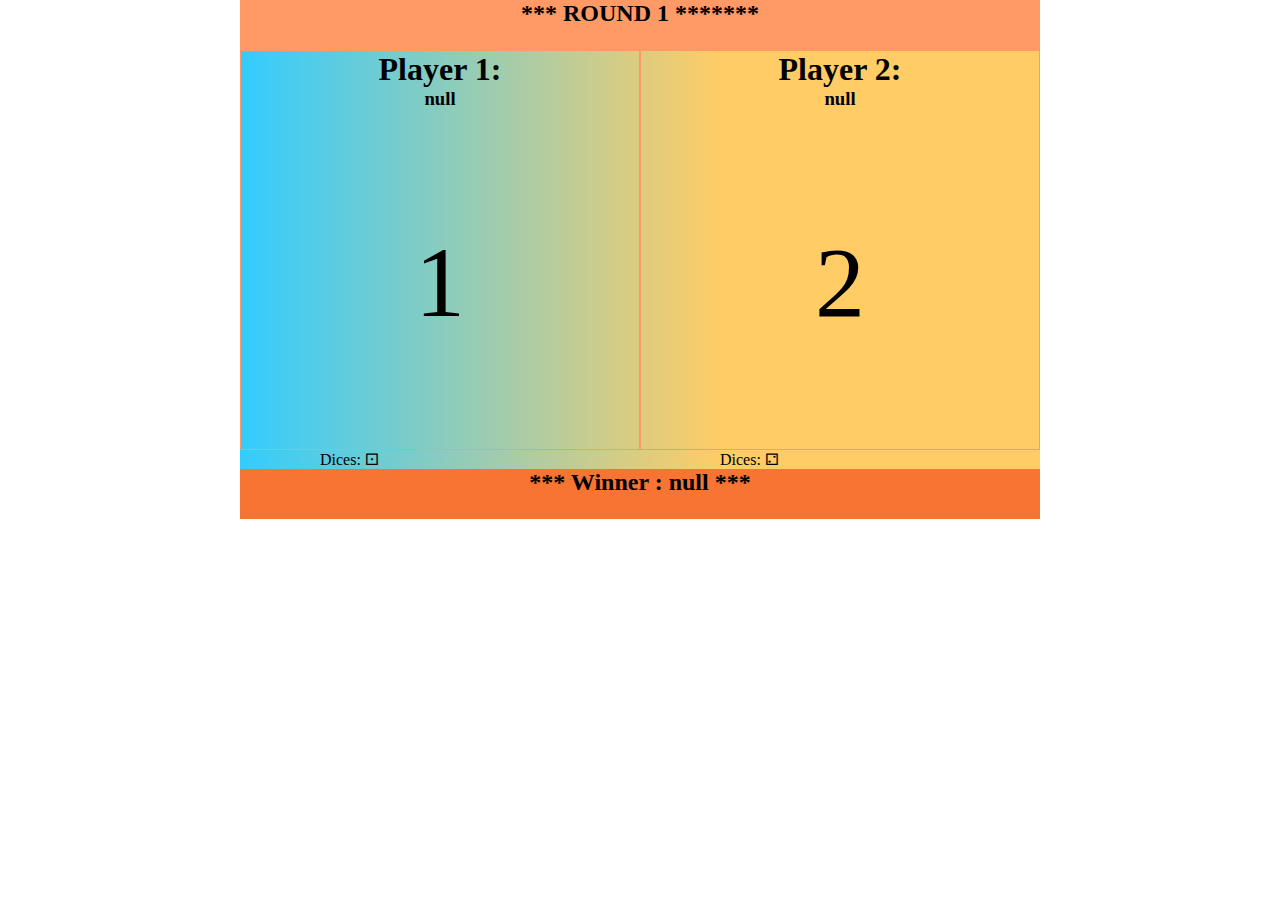
<file: Game/index.html>
<!DOCTYPE html>
<html lang="en">

<head>
    <meta charset="UTF-8">
    <meta http-equiv="X-UA-Compatible" content="IE=edge">
    <meta name="viewport" content="width=device-width, initial-scale=1.0">
    <link rel="stylesheet" href="index.css" .css>

    <title>Document</title>
</head>

<body>
    <div class="container">
        <h2 class="round"></h2>
        <div class="flex">
            <div class="div">
                <h1>Player 1:</h1>
                <h3 class="player1"></h3>
                <div id="dice1" class="dice"></div>
            </div>
            <div class="div">
                <h1>Player 2: </h1>
                <h3 class="player2"></h3>
                <div id="dice2" class="dice"></div>
            </div>
        </div>
        <div class="flex2">
            <div class="div1" id="dices1">
            </div>
            <div class="div1" id="dices2">
            </div>
        </div>
        <div class="div3">
            <h2 class="winner"></h2>
        </div>

    </div>




    <script src="index.js"></script>

</body>

</html>
</file>
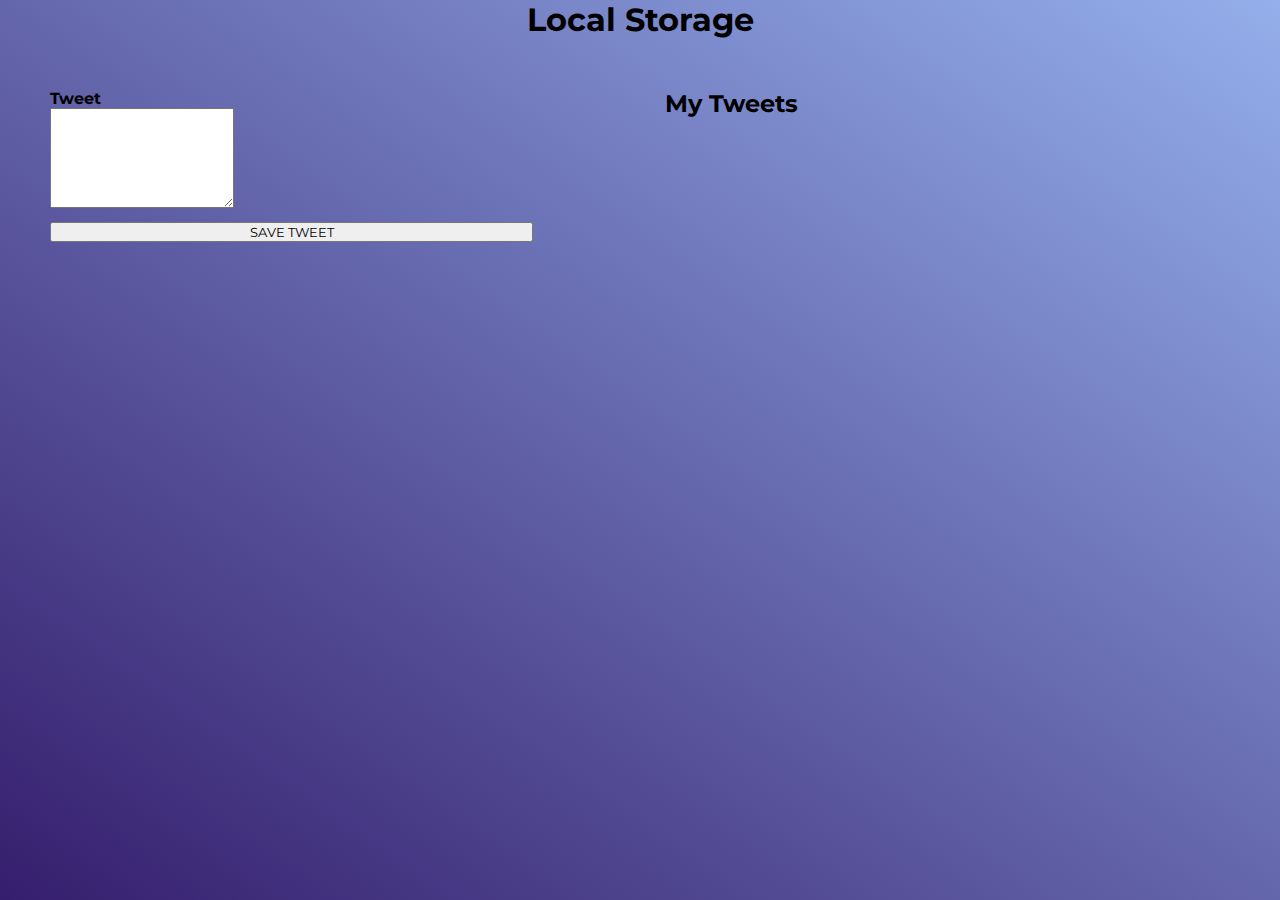
<file: Local Storage/local_storage.html>
<!DOCTYPE html>
<html lang="en">

<head>
    <meta charset="UTF-8">
    <meta http-equiv="X-UA-Compatible" content="IE=edge">
    <meta name="viewport" content="width=device-width, initial-scale=1.0">
    <link rel="stylesheet" href="local_storage.css">
    <link href="https://cdn.jsdelivr.net/npm/bootstrap@5.2.2/dist/css/bootstrap.min.css" rel="stylesheet"
        integrity="sha384-Zenh87qX5JnK2Jl0vWa8Ck2rdkQ2Bzep5IDxbcnCeuOxjzrPF/et3URy9Bv1WTRi" crossorigin="anonymous">

    <link rel="preconnect" href="https://fonts.googleapis.com">
    <link rel="preconnect" href="https://fonts.gstatic.com" crossorigin>
    <link href="https://fonts.googleapis.com/css2?family=Montserrat&display=swap" rel="stylesheet">

    <title>Document</title>
</head>

<body>
    <div class="container">
        <h1>Local Storage</h1>
        <div class="container2">
            <div class="forma">
                <h4>Tweet</h4>
                <div class="form-floating">
                    <form action="#" id="form">
                        <textarea id="text" class="form-control" id="floatingTextarea2"
                            style="height: 100px"></textarea>
                            <input type="submit" class="btn btn-outline-info" id="btn" value="SAVE TWEET">
                    </form>
                </div>
            </div>
            <div class="tweet">
                <h2>My Tweets</h2>
                <div class="container3">
                    <div id="add"></div>
                </div>
            </div>
        </div>
    </div>




    <script src="local_storage.js"></script>
    <script src="https://cdn.jsdelivr.net/npm/bootstrap@5.2.2/dist/js/bootstrap.bundle.min.js"
        integrity="sha384-OERcA2EqjJCMA+/3y+gxIOqMEjwtxJY7qPCqsdltbNJuaOe923+mo//f6V8Qbsw3"
        crossorigin="anonymous"></script>
</body>

</html>
</file>
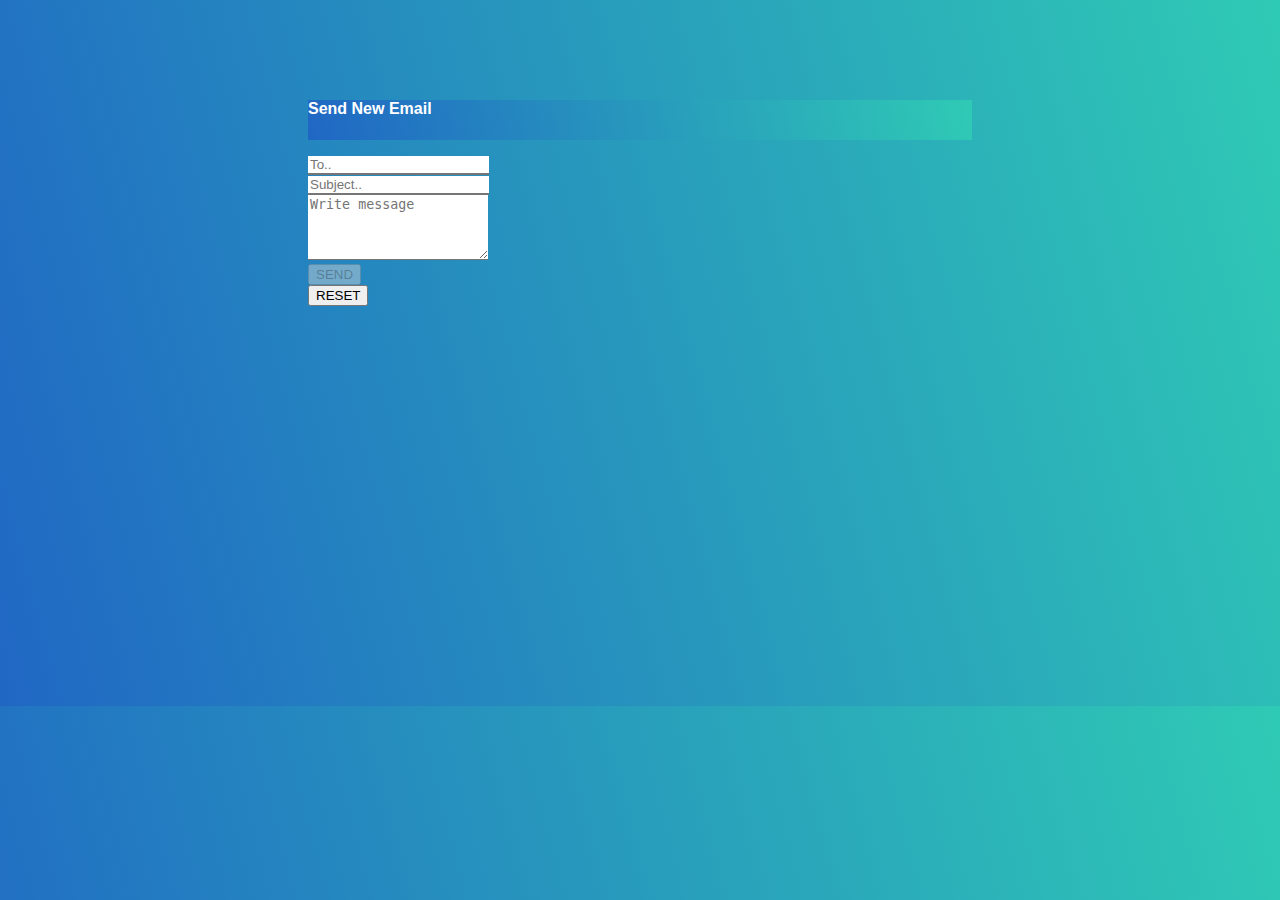
<file: Send Email/send_email.html>
<!DOCTYPE html>
<html lang="en">

<head>
    <meta charset="UTF-8">
    <meta http-equiv="X-UA-Compatible" content="IE=edge">
    <meta name="viewport" content="width=device-width, initial-scale=1.0">
    <link rel="stylesheet" href="theme/css/send_email.css">
    <link href="https://cdn.jsdelivr.net/npm/bootstrap@5.2.2/dist/css/bootstrap.min.css" rel="stylesheet" integrity="sha384-Zenh87qX5JnK2Jl0vWa8Ck2rdkQ2Bzep5IDxbcnCeuOxjzrPF/et3URy9Bv1WTRi" crossorigin="anonymous">

    <title>Send Email</title>
</head>

<body>
        <div id="email_form" class="p-5 text-center bg-light">
            <div class="row">
                <div class="col-12">
                    <div id="header">
                        <h4>Send New Email</h4>
                    </div>
                    <form action="#" method="post" id="form">
                        <div class="form-outline mb-4">
                            <input type="email" id="email" class="form-control" name="email" placeholder="To.." />
                        </div>
                        <div class="form-outline mb-4">
                            <input type="text" id="subject" class="form-control" name="subject" placeholder="Subject..">
                        </div>
                        <div class="form-outline mb-4">
                            <textarea class="form-control" id="message" rows="4" name="message"
                                placeholder="Write message"></textarea>
                        </div>
                        <div class="gif">
                            <img src="theme/img/dc76c3ec57eb149c33de9f475f4fa647_w200.gif" alt="" id="img" width="200px" height="150px">
                        </div>

                        <div class="container text-center">
                            <div class="row">
                                <div class="col">
                                    <button type="submit" class="btn btn-outline-danger btn-block mb-4" id="send">SEND</button>
                                </div>
                                <div class="col">
                                </div>
                                <div class="col">
                                    <button type="reset"  class="btn btn-outline-info btn-block mb-4" id="reset">RESET</button>
                                </div>
                            </div>
                        </div>
                    </form>
                </div>
            </div>
        </div>

   
    <script src="js/send_email.js"></script>
    <script src="https://cdn.jsdelivr.net/npm/bootstrap@5.2.2/dist/js/bootstrap.bundle.min.js" integrity="sha384-OERcA2EqjJCMA+/3y+gxIOqMEjwtxJY7qPCqsdltbNJuaOe923+mo//f6V8Qbsw3" crossorigin="anonymous"></script>
</body>

</html>
</file>
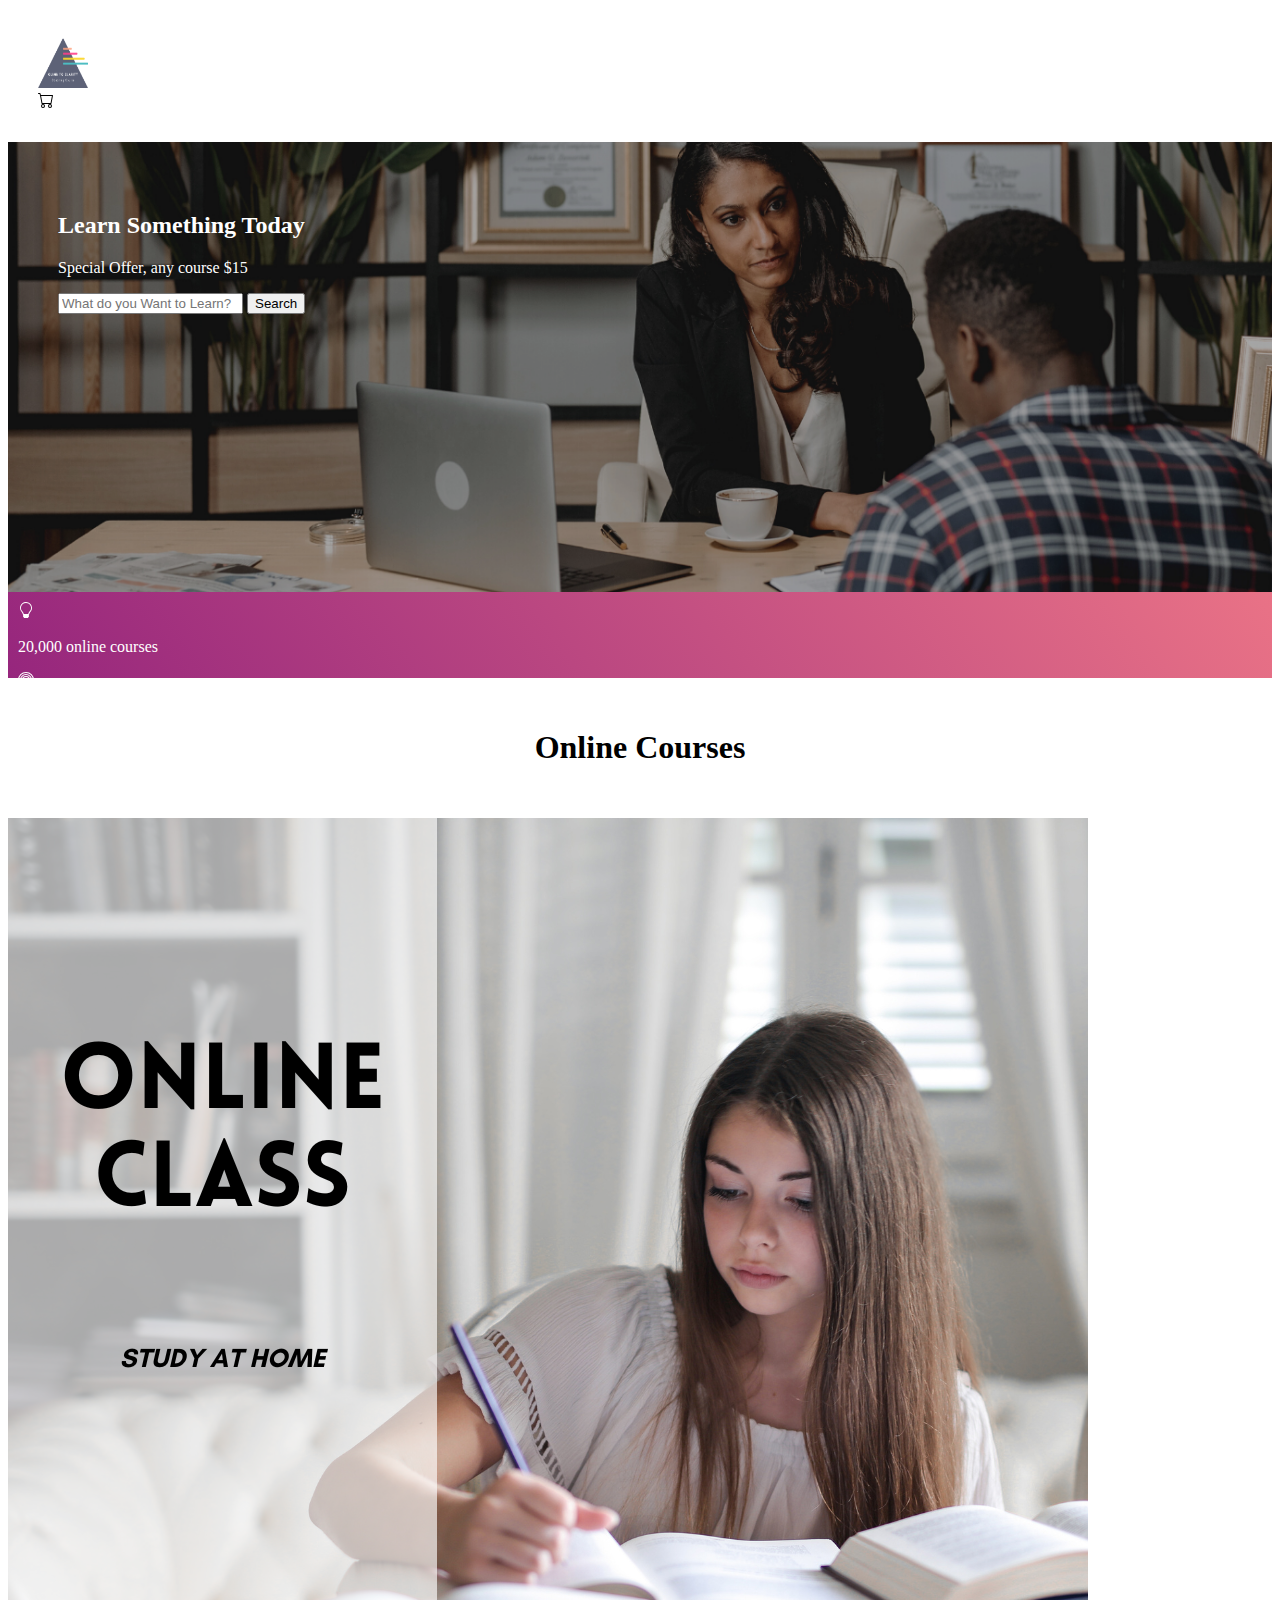
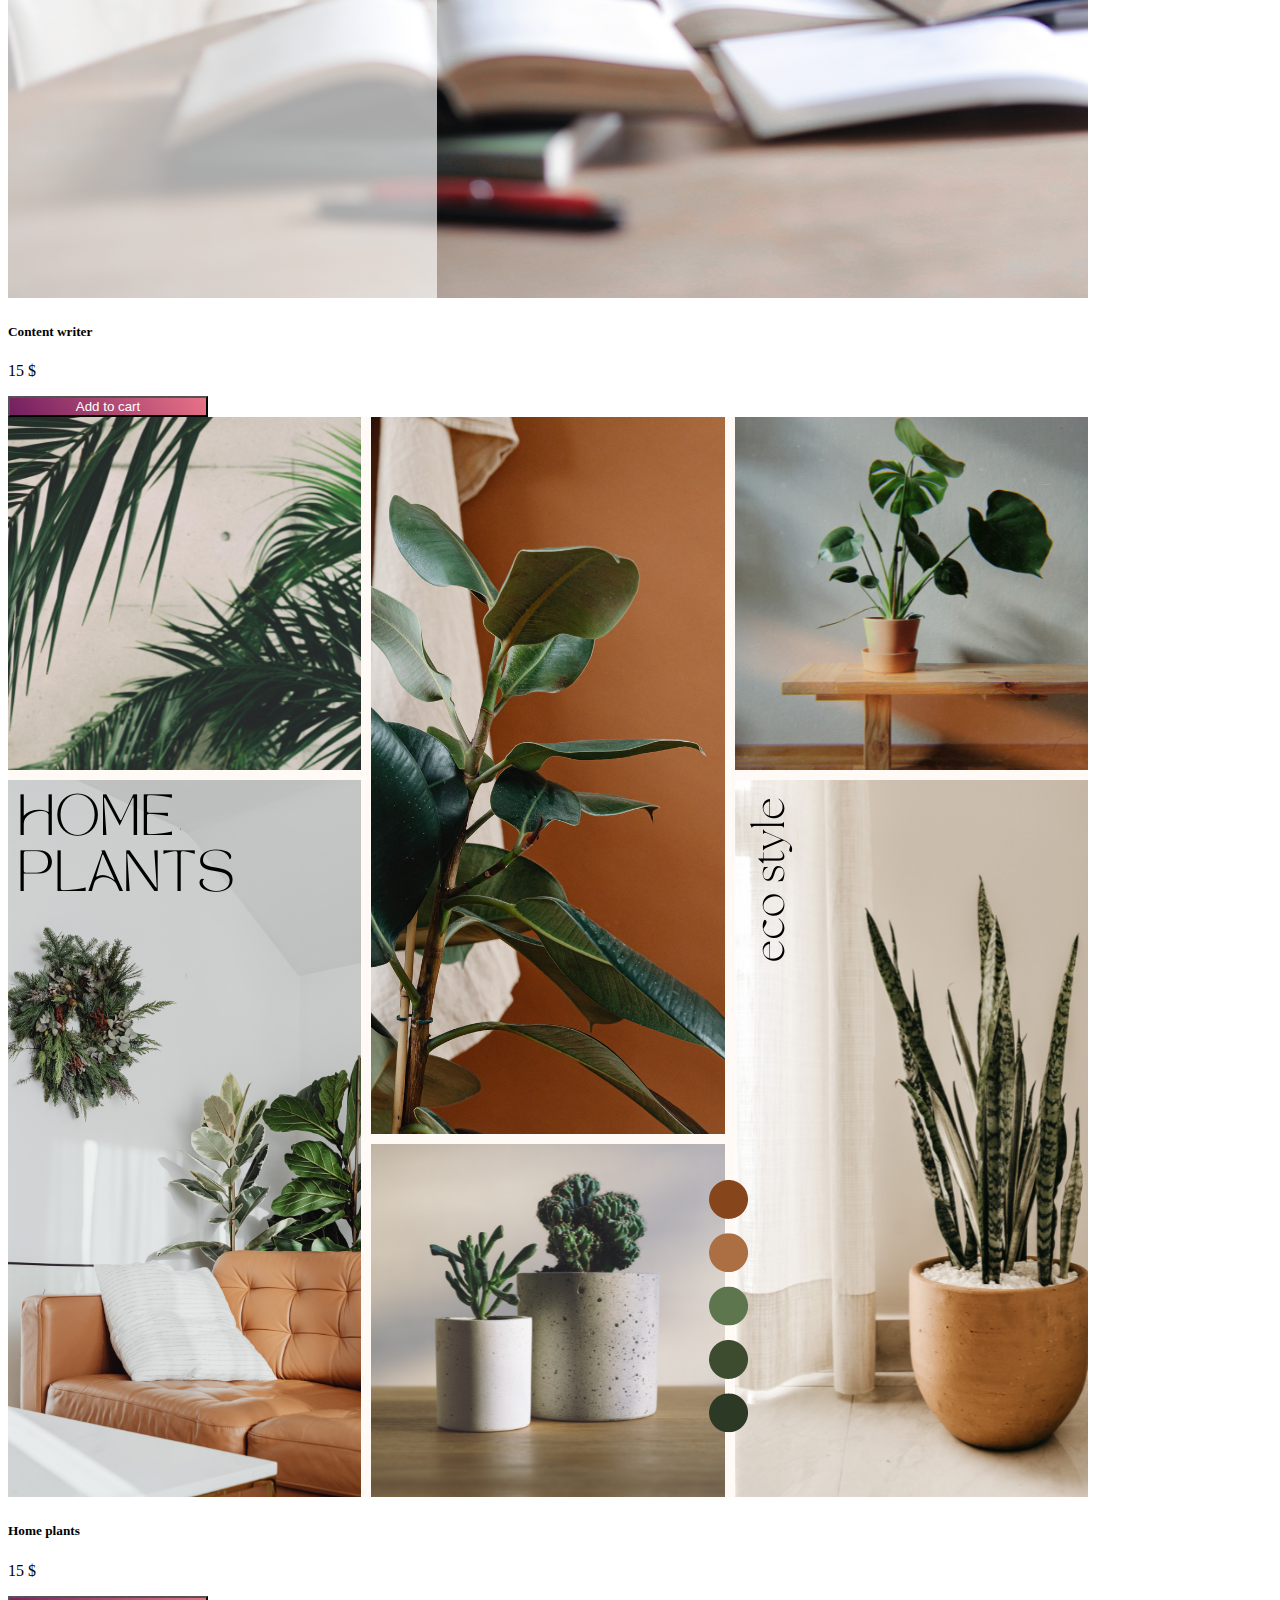
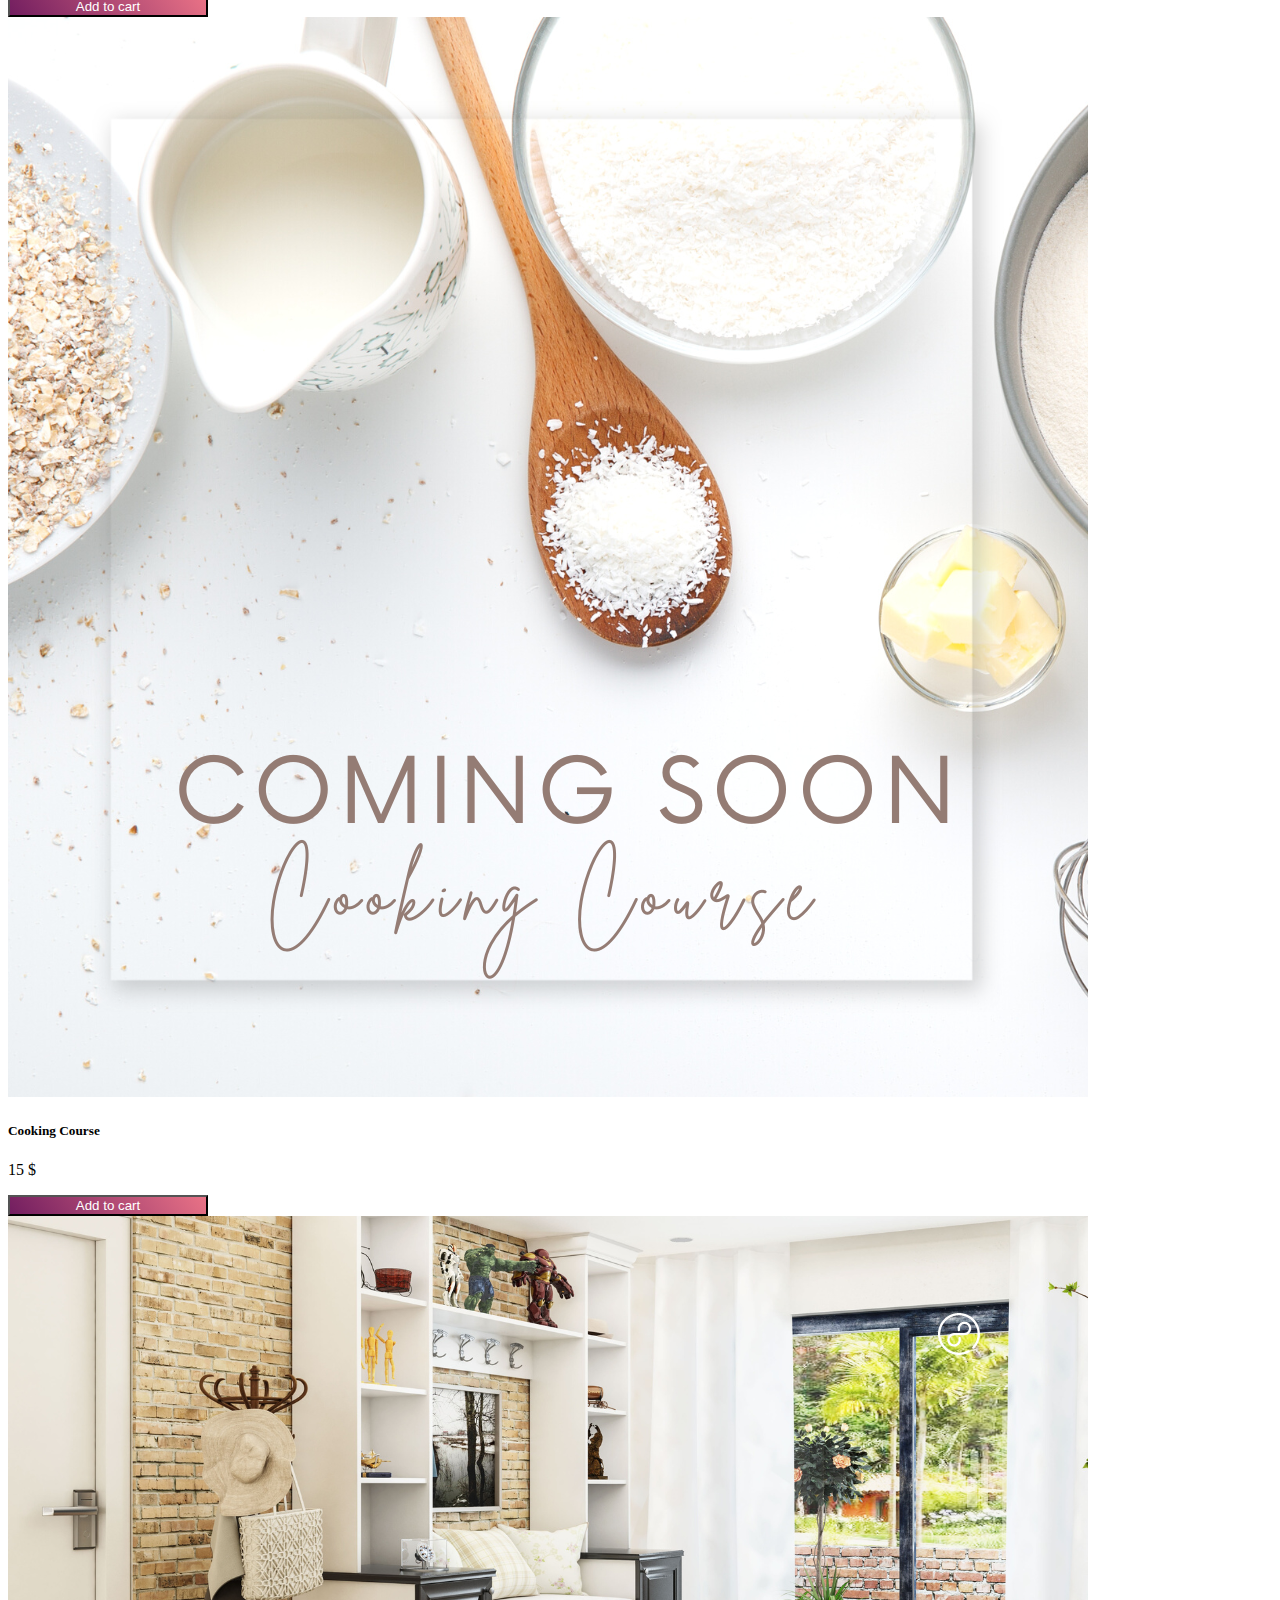
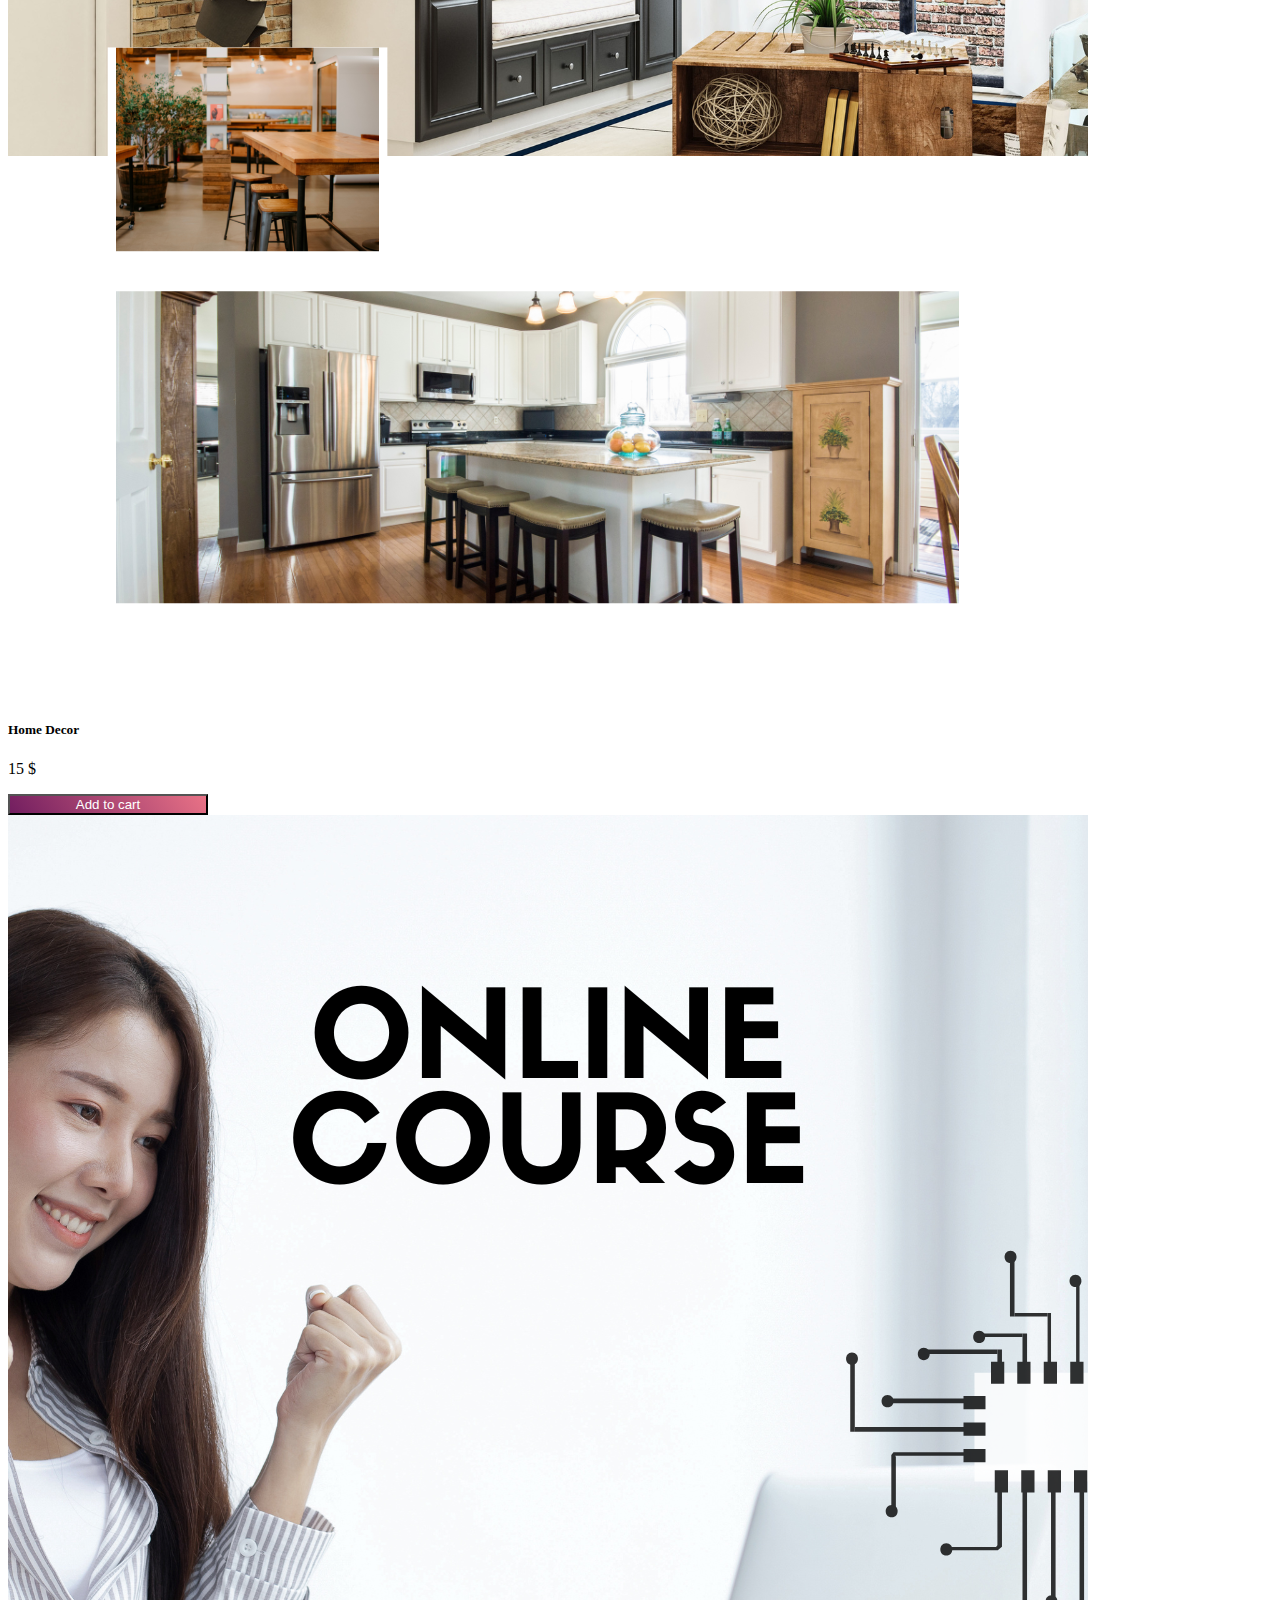
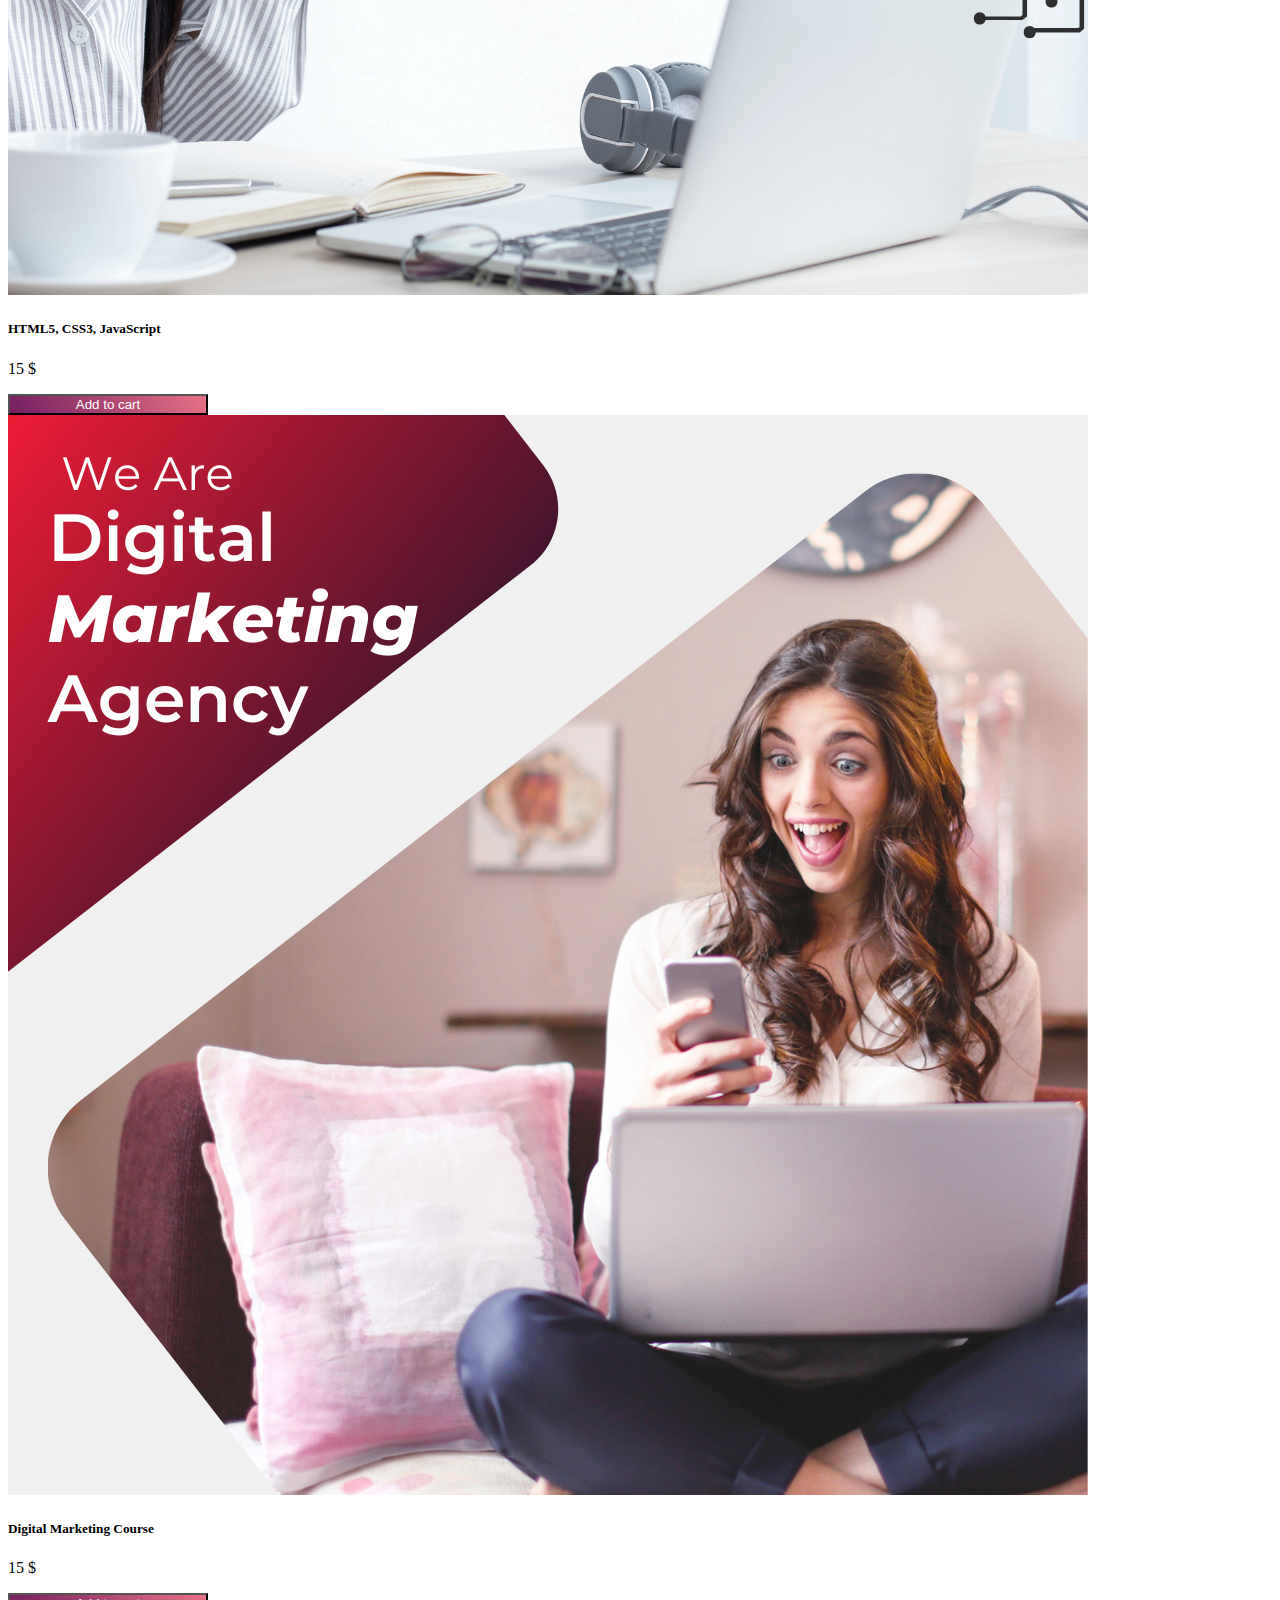
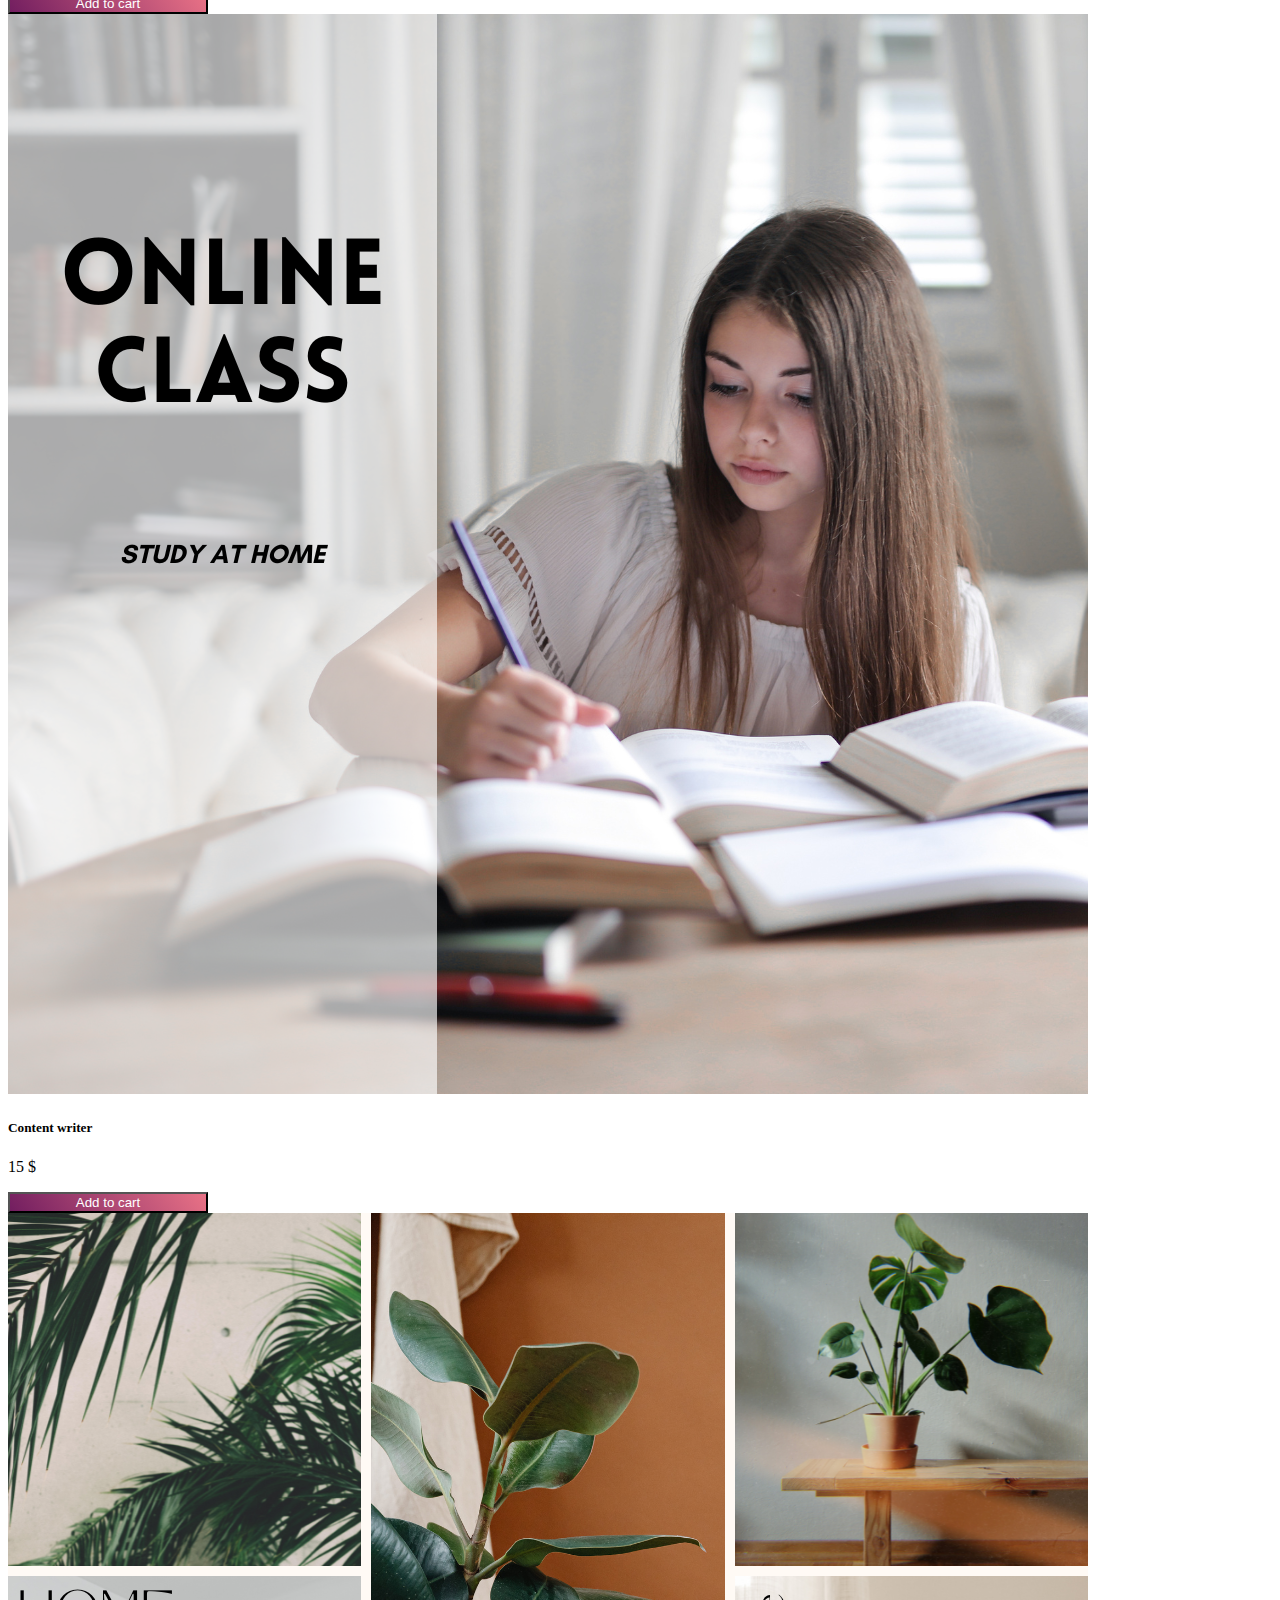
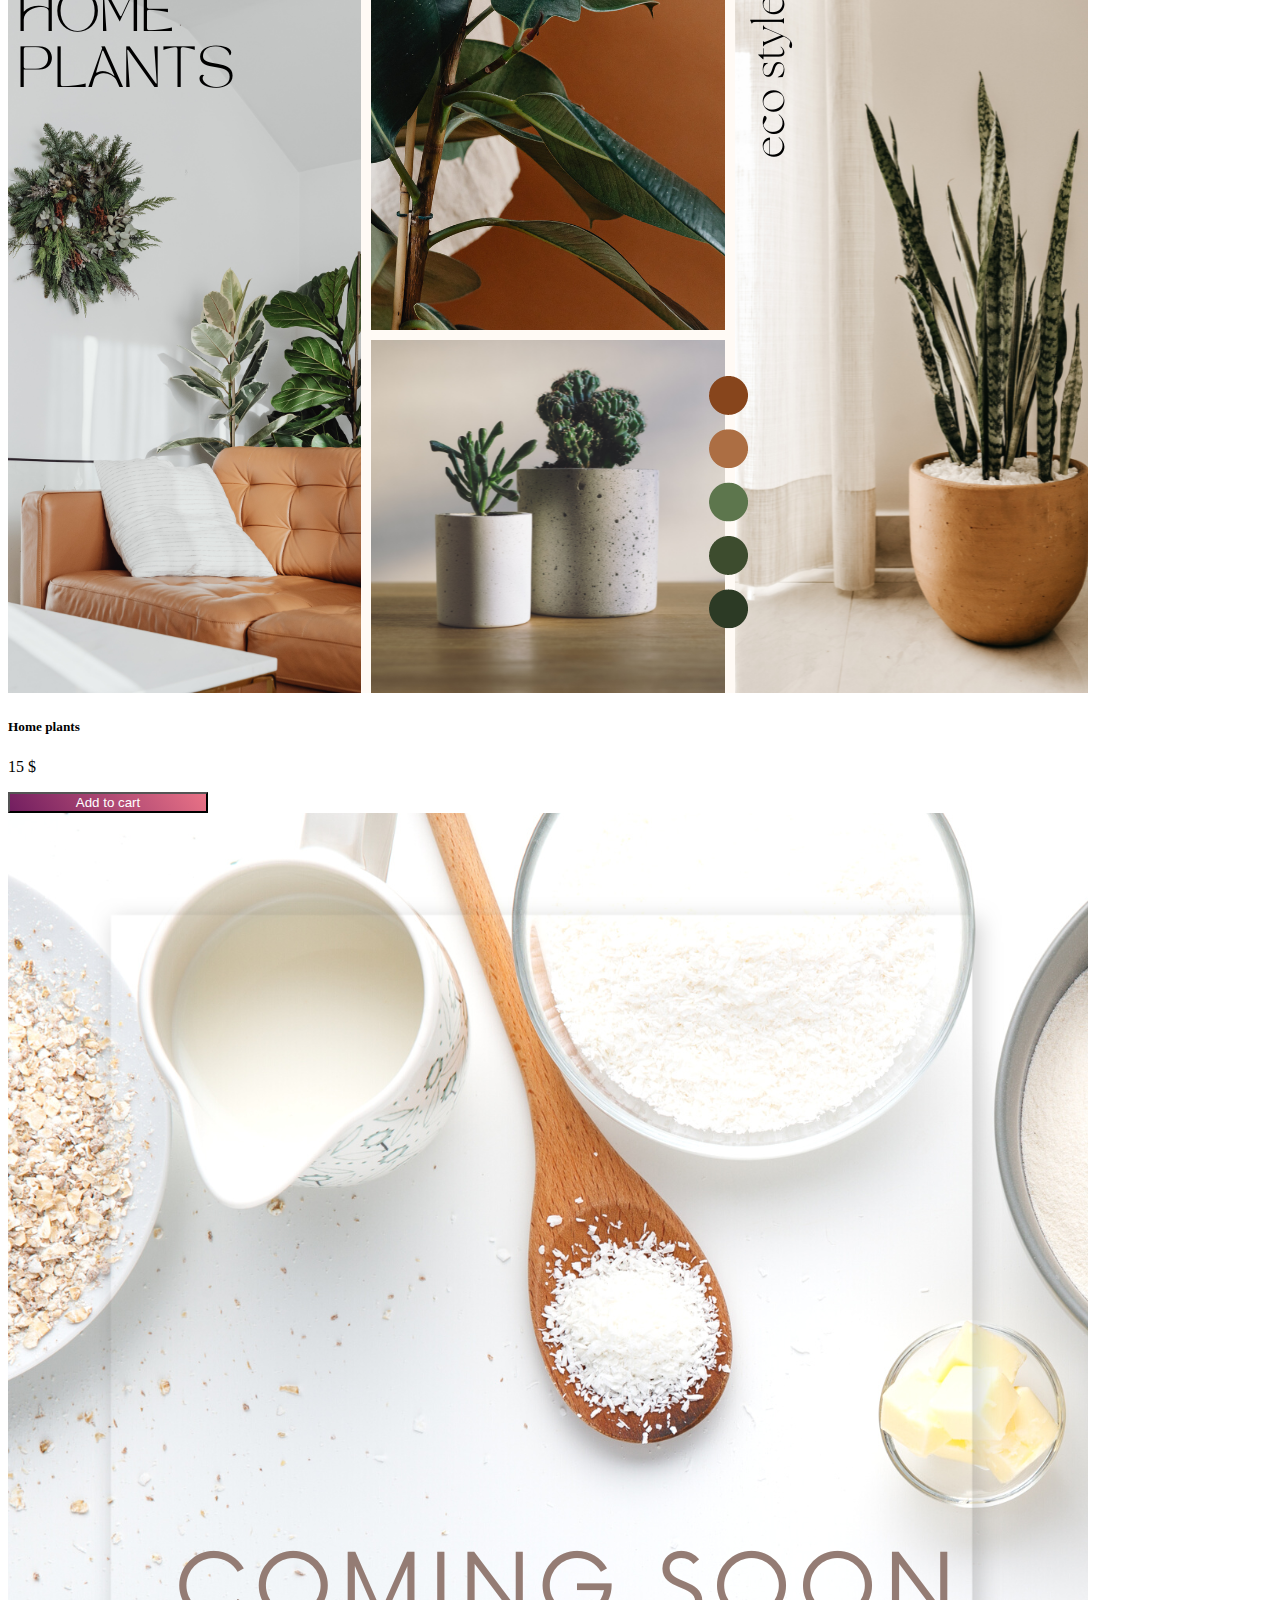
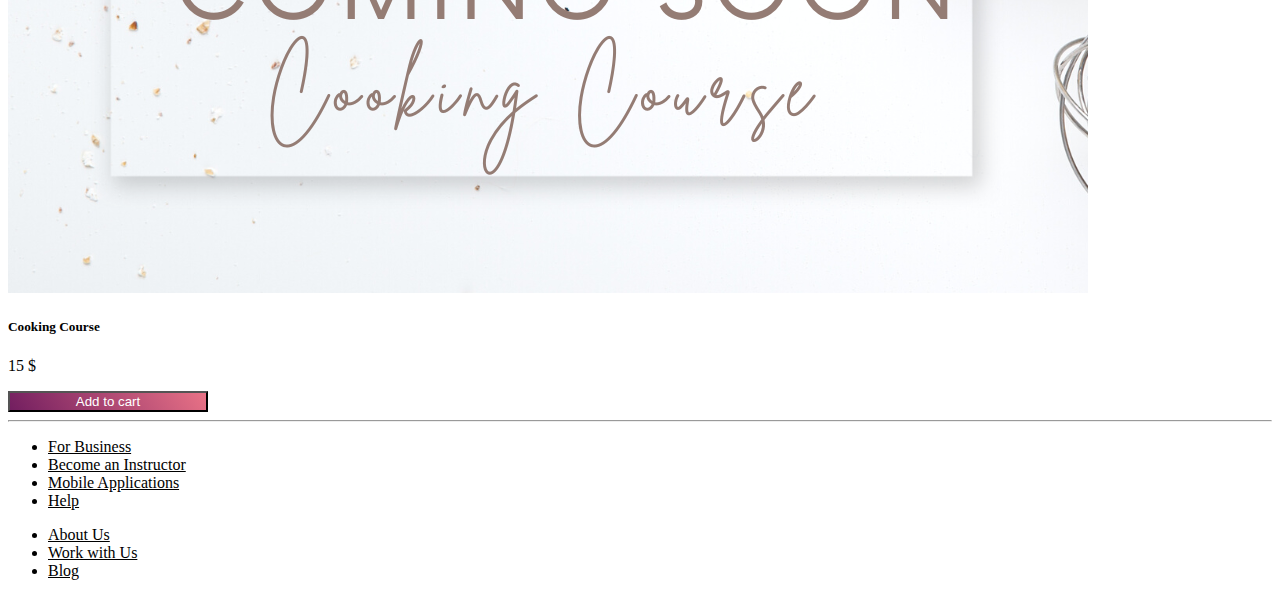
<file: Shopping Cart/shoppingCart.html>
<!DOCTYPE html>
<html lang="en">

<head>
    <meta charset="UTF-8">
    <meta http-equiv="X-UA-Compatible" content="IE=edge">
    <meta name="viewport" content="width=device-width, initial-scale=1.0">
    <link rel="stylesheet" href="./theme/shoppingCart.css">
    <link href="https://cdn.jsdelivr.net/npm/bootstrap@5.2.2/dist/css/bootstrap.min.css" rel="stylesheet"
        integrity="sha384-Zenh87qX5JnK2Jl0vWa8Ck2rdkQ2Bzep5IDxbcnCeuOxjzrPF/et3URy9Bv1WTRi" crossorigin="anonymous">
    <title>Document</title>
</head>

<body>
    <!--start header -->
    <div class="container">
        <nav class="navbar bg-light">
            <div class="container-fluid">
                <img src="./theme/img/Untitled design.png" width="50px" height="50px">
                <!--start dropdown -->
                <div class="dropdown-center">
                    <a href="#" class="btn btn-secondary dropdown-toggle" type="button" data-bs-toggle="dropdown"
                        aria-expanded="false">
                        <svg xmlns="http://www.w3.org/2000/svg" width="16" height="16" fill="currentColor"
                            class="bi bi-cart" viewBox="0 0 16 16">
                            <path
                                d="M0 1.5A.5.5 0 0 1 .5 1H2a.5.5 0 0 1 .485.379L2.89 3H14.5a.5.5 0 0 1 .491.592l-1.5 8A.5.5 0 0 1 13 12H4a.5.5 0 0 1-.491-.408L2.01 3.607 1.61 2H.5a.5.5 0 0 1-.5-.5zM3.102 4l1.313 7h8.17l1.313-7H3.102zM5 12a2 2 0 1 0 0 4 2 2 0 0 0 0-4zm7 0a2 2 0 1 0 0 4 2 2 0 0 0 0-4zm-7 1a1 1 0 1 1 0 2 1 1 0 0 1 0-2zm7 0a1 1 0 1 1 0 2 1 1 0 0 1 0-2z" />
                        </svg>
                    </a>
                    <div id="shopping_cart">
                        <table class="table">
                            <thead>
                                <tr>
                                    <th>Image</th>
                                    <th>Name</th>
                                    <th>Price</th>
                                </tr>
                            </thead>
                            <tbody></tbody>
                        </table>
                        <a href="#" class="btn btn-outline-secondary">clear cart </a>
                    </div>
                </div>
                <!--end dropdown -->
            </div>
        </nav>
    </div>
    <!-- end header -->

    <!-- start banner  -->
    <div class="banner">
        <div class="container">
            <div class="input">
                <h2>Learn Something Today</h2>
                <p>Special Offer, any course $15</p>
                <div class="input-group mb-3">
                    <input type="text" class="form-control" placeholder="What do you Want to Learn?"
                        aria-label="Recipient's username" aria-describedby="button-addon2">
                    <button class="btn btn-outline-light" type="button" id="button-addon2">Search</button>
                </div>
            </div>
        </div>
    </div>
    <!-- end banner  -->

    <!-- start div inf -->
    <div class="inf">
        <div class="container">
            <div class="container text-center">
                <div class="row">
                    <div class="col">
                        <svg xmlns="http://www.w3.org/2000/svg" width="16" height="16" fill="currentColor"
                            class="bi bi-lightbulb" viewBox="0 0 16 16">
                            <path
                                d="M2 6a6 6 0 1 1 10.174 4.31c-.203.196-.359.4-.453.619l-.762 1.769A.5.5 0 0 1 10.5 13a.5.5 0 0 1 0 1 .5.5 0 0 1 0 1l-.224.447a1 1 0 0 1-.894.553H6.618a1 1 0 0 1-.894-.553L5.5 15a.5.5 0 0 1 0-1 .5.5 0 0 1 0-1 .5.5 0 0 1-.46-.302l-.761-1.77a1.964 1.964 0 0 0-.453-.618A5.984 5.984 0 0 1 2 6zm6-5a5 5 0 0 0-3.479 8.592c.263.254.514.564.676.941L5.83 12h4.342l.632-1.467c.162-.377.413-.687.676-.941A5 5 0 0 0 8 1z" />
                        </svg>
                        <p>20,000 online courses</p>
                    </div>
                    <div class="col">
                        <svg xmlns="http://www.w3.org/2000/svg" width="16" height="16" fill="currentColor"
                            class="bi bi-bullseye" viewBox="0 0 16 16">
                            <path d="M8 15A7 7 0 1 1 8 1a7 7 0 0 1 0 14zm0 1A8 8 0 1 0 8 0a8 8 0 0 0 0 16z" />
                            <path d="M8 13A5 5 0 1 1 8 3a5 5 0 0 1 0 10zm0 1A6 6 0 1 0 8 2a6 6 0 0 0 0 12z" />
                            <path d="M8 11a3 3 0 1 1 0-6 3 3 0 0 1 0 6zm0 1a4 4 0 1 0 0-8 4 4 0 0 0 0 8z" />
                            <path d="M9.5 8a1.5 1.5 0 1 1-3 0 1.5 1.5 0 0 1 3 0z" />
                        </svg>
                        <p>Expert Instructors</p>
                    </div>
                    <div class="col">
                        <svg xmlns="http://www.w3.org/2000/svg" width="16" height="16" fill="currentColor"
                            class="bi bi-clock-history" viewBox="0 0 16 16">
                            <path
                                d="M8.515 1.019A7 7 0 0 0 8 1V0a8 8 0 0 1 .589.022l-.074.997zm2.004.45a7.003 7.003 0 0 0-.985-.299l.219-.976c.383.086.76.2 1.126.342l-.36.933zm1.37.71a7.01 7.01 0 0 0-.439-.27l.493-.87a8.025 8.025 0 0 1 .979.654l-.615.789a6.996 6.996 0 0 0-.418-.302zm1.834 1.79a6.99 6.99 0 0 0-.653-.796l.724-.69c.27.285.52.59.747.91l-.818.576zm.744 1.352a7.08 7.08 0 0 0-.214-.468l.893-.45a7.976 7.976 0 0 1 .45 1.088l-.95.313a7.023 7.023 0 0 0-.179-.483zm.53 2.507a6.991 6.991 0 0 0-.1-1.025l.985-.17c.067.386.106.778.116 1.17l-1 .025zm-.131 1.538c.033-.17.06-.339.081-.51l.993.123a7.957 7.957 0 0 1-.23 1.155l-.964-.267c.046-.165.086-.332.12-.501zm-.952 2.379c.184-.29.346-.594.486-.908l.914.405c-.16.36-.345.706-.555 1.038l-.845-.535zm-.964 1.205c.122-.122.239-.248.35-.378l.758.653a8.073 8.073 0 0 1-.401.432l-.707-.707z" />
                            <path d="M8 1a7 7 0 1 0 4.95 11.95l.707.707A8.001 8.001 0 1 1 8 0v1z" />
                            <path
                                d="M7.5 3a.5.5 0 0 1 .5.5v5.21l3.248 1.856a.5.5 0 0 1-.496.868l-3.5-2A.5.5 0 0 1 7 9V3.5a.5.5 0 0 1 .5-.5z" />
                        </svg>
                        <p>Lifetime access</p>
                    </div>
                </div>
            </div>
        </div>
    </div>
    <!-- end div inf -->

    <!-- start produts -->
    <h1>Online Courses</h1>
    <div class="produts">
        <div class="d-flex flex-column mb-3">
            <div class="p-2">
                <div class="container text-center">
                    <div class="row">
                        <div class="col">
                            <div class="card" style="width: 18rem;">
                                <img src="./theme/img/Brown Vector National Doughnut Day Social Media Graphic (1).png"
                                    alt="">
                                <div class="card-body">
                                    <h5 class="card-title">Content writer</h5>
                                    <p class="card-text">15 $</p>
                                    <button type="button" class="btn btn-outline-danger" id="id1">Add to cart</button>
                                </div>
                            </div>
                        </div>
                        <div class="col">
                            <div class="card" style="width: 18rem;">
                                <img src="./theme/img/novi4.png" alt="">
                                <div class="card-body">
                                    <h5 class="card-title">Home plants</h5>
                                    <p class="card-text">15 $</p>
                                    <button type="button" class="btn btn-outline-danger" id="id2">Add to cart</button>
                                </div>
                            </div>
                        </div>
                        <div class="col">
                            <div class="card" style="width: 18rem;">
                                <img src="./theme/img/Brown Vector National Doughnut Day Social Media Graphic.png"
                                    alt="">
                                <div class="card-body">
                                    <h5 class="card-title">Cooking Course</h5>
                                    <p class="card-text">15 $</p>
                                    <button type="button" class="btn btn-outline-danger" id="id3">Add to cart</button>
                                </div>
                            </div>
                        </div>
                    </div>
                </div>
            </div>
            <div class="p-2">
                <div class="container text-center">
                    <div class="row">
                        <div class="col">
                            <div class="card" style="width: 18rem;">
                                <img class="img" src="./theme/img/novi3.png" alt="">
                                <div class="card-body">
                                    <h5 class="card-title">Home Decor</h5>
                                    <p class="card-text">15 $</p>
                                    <button type="button" class="btn btn-outline-danger" id="id4">Add to cart</button>
                                </div>
                            </div>
                        </div>
                        <div class="col">
                            <div class="card" style="width: 18rem;">
                                <img src="./theme/img/Brown Vector National Doughnut Day Social Media Graphic (2).png"
                                    alt="">
                                <div class="card-body">
                                    <h5 class="card-title">HTML5, CSS3, JavaScript </h5>
                                    <p class="card-text">15 $</p>
                                    <button type="button" class="btn btn-outline-danger" id="id5">Add to cart</button>
                                </div>
                            </div>
                        </div>
                        <div class="col">
                            <div class="card" style="width: 18rem;">
                                <img src="./theme/img/novi5.png" alt="">
                                <div class="card-body">
                                    <h5 class="card-title">Digital Marketing Course</h5>
                                    <p class="card-text">15 $</p>
                                    <button type="button" class="btn btn-outline-danger" id="id6">Add to cart</button>
                                </div>
                            </div>
                        </div>
                    </div>
                </div>
            </div>
            <div class="p-2">
                <div class="container text-center">
                    <div class="row">
                        <div class="col">
                            <div class="card" style="width: 18rem;">
                                <img src="./theme/img/Brown Vector National Doughnut Day Social Media Graphic (1).png"
                                    alt="">
                                <div class="card-body">
                                    <h5 class="card-title">Content writer</h5>
                                    <p class="card-text">15 $</p>
                                    <button type="button" class="btn btn-outline-danger" id="id7">Add to cart</button>
                                </div>
                            </div>
                        </div>
                        <div class="col">
                            <div class="card" style="width: 18rem;">
                                <img src="./theme/img/novi4.png" alt="">
                                <div class="card-body">
                                    <h5 class="card-title">Home plants</h5>
                                    <p class="card-text">15 $</p>
                                    <button type="button" class="btn btn-outline-danger" id="id8">Add to cart</button>
                                </div>
                            </div>
                        </div>
                        <div class="col">
                            <div class="card" style="width: 18rem;">
                                <img src="./theme/img/Brown Vector National Doughnut Day Social Media Graphic.png"
                                    alt="">
                                <div class="card-body">
                                    <h5 class="card-title">Cooking Course</h5>
                                    <p class="card-text">15 $</p>
                                    <button type="button" class="btn btn-outline-danger" id="id9">Add to cart</button>
                                </div>
                            </div>
                        </div>
                    </div>
                </div>
            </div>
        </div>

    </div>

    <!-- end produts -->

    <!-- start footer -->
    <hr>
    <div class="container">
        <div class="container text-center">
            <div class="row">
                <div class="col">
                    <ul class="nav flex-column">
                        <li class="nav-item">
                            <a class="nav-link" href="#">For Business</a>
                        </li>
                        <li class="nav-item">
                            <a class="nav-link" href="#">Become an Instructor</a>
                        </li>
                        <li class="nav-item">
                            <a class="nav-link" href="#">Mobile Applications</a>
                        </li>
                        <li class="nav-item">
                            <a class="nav-link" href="#">Help</a>
                        </li>
                    </ul>
                </div>
                <div class="col">
                    <ul class="nav flex-column">
                        <li class="nav-item">
                            <a class="nav-link " href="#">About Us</a>
                        </li>
                        <li class="nav-item">
                            <a class="nav-link" href="#">Work with Us</a>
                        </li>
                        <li class="nav-item">
                            <a class="nav-link" href="#">Blog</a>
                        </li>
                    </ul>
                </div>
                <div class="col">
                </div>
            </div>
        </div>

    </div>
    <!-- end footer -->

    <script src="shoppingCart.js"></script>
    <script src="https://cdn.jsdelivr.net/npm/bootstrap@5.2.2/dist/js/bootstrap.bundle.min.js"
        integrity="sha384-OERcA2EqjJCMA+/3y+gxIOqMEjwtxJY7qPCqsdltbNJuaOe923+mo//f6V8Qbsw3"
        crossorigin="anonymous"></script>
</body>

</html>
</file>
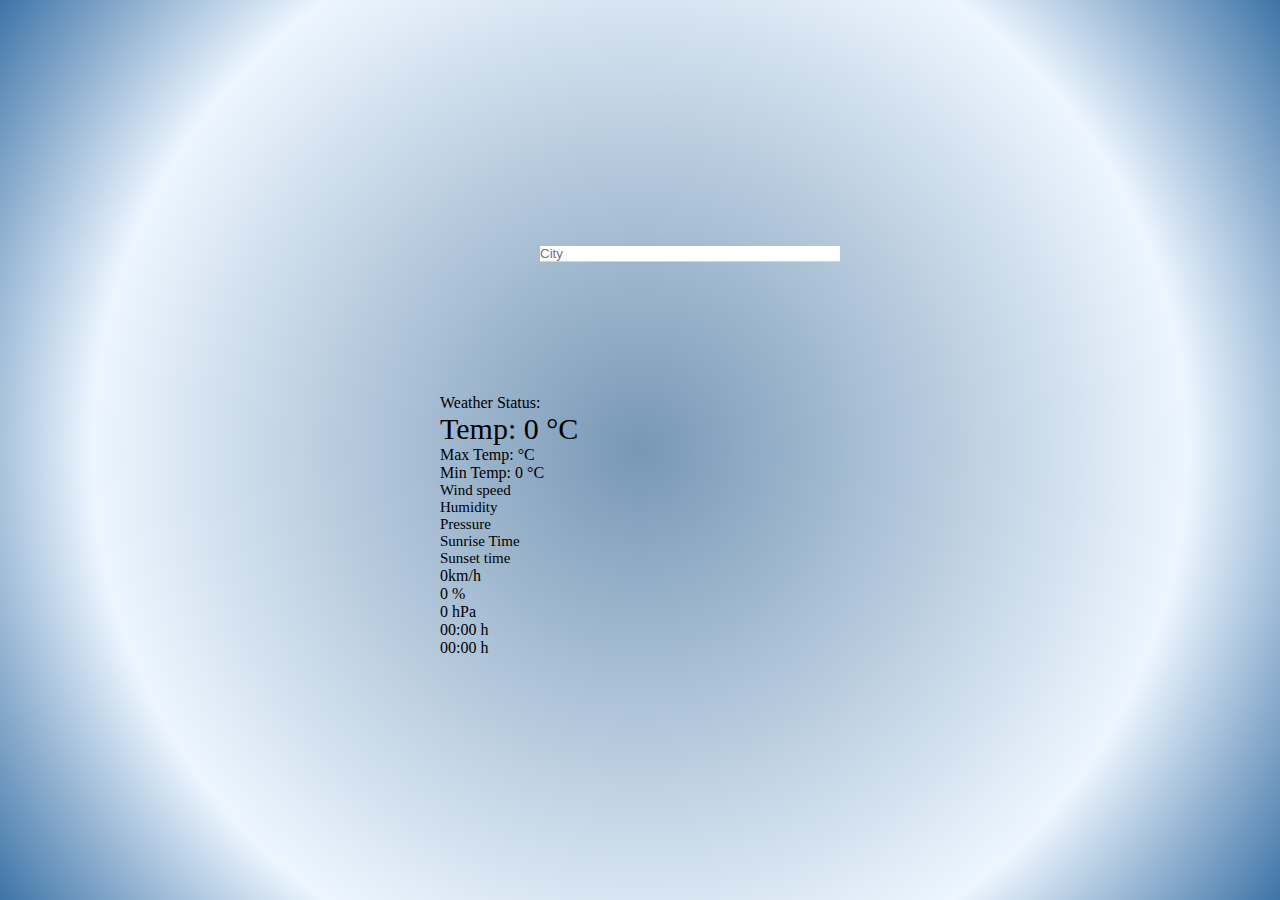
<file: Weather app widget II/weather_app_widget.html>
<!DOCTYPE html>
<html lang="en">

<head>
    <meta charset="UTF-8">
    <meta http-equiv="X-UA-Compatible" content="IE=edge">
    <meta name="viewport" content="width=device-width, initial-scale=1.0">
    <link rel="stylesheet" href="theme/css/weather_app_widget.css">
    <link href="https://cdn.jsdelivr.net/npm/bootstrap@5.2.2/dist/css/bootstrap.min.css" rel="stylesheet"
        integrity="sha384-Zenh87qX5JnK2Jl0vWa8Ck2rdkQ2Bzep5IDxbcnCeuOxjzrPF/et3URy9Bv1WTRi" crossorigin="anonymous">
    <title>Weather Aapp Wwidget</title>
</head>

<body>
    <div class="color-gradient">
        <!-- <div> -->
        <div class="container text-center">
            <div class="row">
                <div class="col" id="result">
                    <div class="row">
                        <div class="col">
                            <input type="text" class="form-control" id="city" placeholder="City">
                        </div>
                    </div>
                    <p class="day"></p>
                    <p class="date"></p>
                    <p class="time"></p>
                </div>
                <div class="col">
                    <p class="weather-status">Weather Status:</p>
                    <p class="image"></p>
                </div>
            </div>
            <div class="row">
                <div class="col">
                    <p class="temp">Temp: 0 &deg;C</p>
                    <p class="max-temp">Max Temp:  &deg;C</p>
                    <p class="min-temp">Min Temp: 0 &deg;C</p>
                </div>
                <div class="col">
                    <div class="row">
                        <div class="col">
                            <p class="wind">Wind speed</p>
                            <p class="wind">Humidity</p>
                            <p class="wind">Pressure</p>
                            <p class="wind">Sunrise Time</p>
                            <p class="wind">Sunset time</p>
                        </div>
                        <div class="col">
                            <p class="wind-speed"> 0km/h</p>
                            <p class="humidity"> 0 %</p>
                            <p class="pressure">0 hPa</p>
                            <p class="sunrise-time"> 00:00 h</p>
                            <p class="sunset-time"> 00:00 h</p>
                        </div>
                    </div>
                </div>
            </div>
        </div>
    </div>


    <script src="https://cdn.jsdelivr.net/npm/bootstrap@5.2.2/dist/js/bootstrap.bundle.min.js"
        integrity="sha384-OERcA2EqjJCMA+/3y+gxIOqMEjwtxJY7qPCqsdltbNJuaOe923+mo//f6V8Qbsw3"
        crossorigin="anonymous"></script>
    <script src="js/weather_app_widget.js"></script>
</body>


</html>
</file>
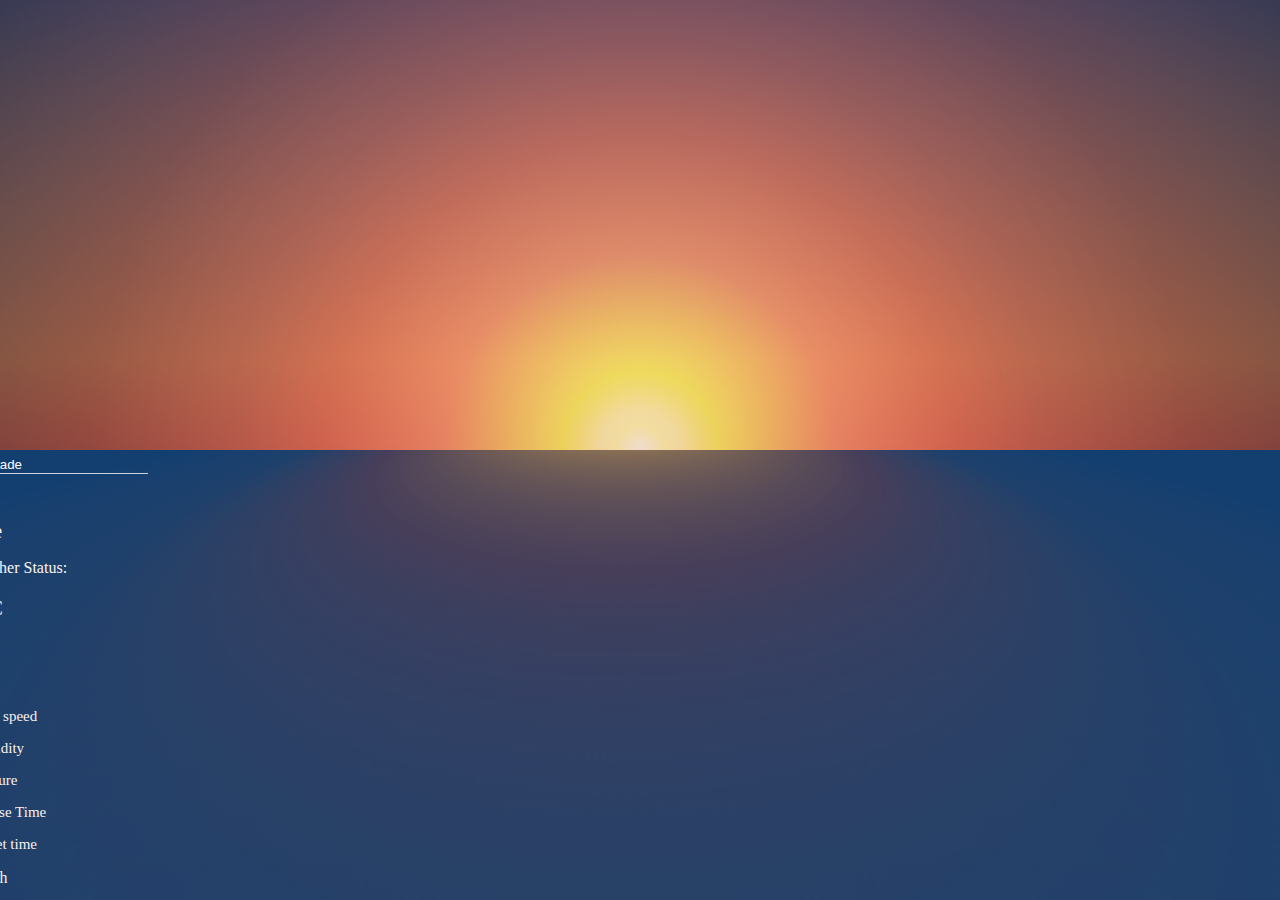
<file: Weather app widget/weather_app_widget.html>
<!DOCTYPE html>
<html lang="en">

<head>
    <meta charset="UTF-8">
    <meta http-equiv="X-UA-Compatible" content="IE=edge">
    <meta name="viewport" content="width=device-width, initial-scale=1.0">
    <link rel="stylesheet" href="theme/css/weather_app_widget.css">
    <link href="https://cdn.jsdelivr.net/npm/bootstrap@5.2.2/dist/css/bootstrap.min.css" rel="stylesheet"
        integrity="sha384-Zenh87qX5JnK2Jl0vWa8Ck2rdkQ2Bzep5IDxbcnCeuOxjzrPF/et3URy9Bv1WTRi" crossorigin="anonymous">
    <title>Weather Aapp Wwidget</title>
</head>

<!-- <body>
     <div class="color-gradient">
        <div>
            <div class="container text-center">
                <div class="row">
                    <div class="col">
                        <input type="text" class="text" placeholder="City">
                        <p class="day">day</p>
                        <p class="date">date</p>
                        <p class="time">time</p>
                    </div>
                    <div class="col">
                        <p class="weather-status">Weather Status:</p>
                        <img src="theme/img/4.png" alt="imege" class="image">
                    </div>
                </div>
                start bottom div
                <div class="row">
                    <div class="col">
                        <p class="temp">0 &deg;C</p>
                        <p class="max-temp">0 &deg;C</p>
                        <p class="min-temp">0 &deg;C</p>
                    </div>
                    <div class="col">
                        <div class="row">
                            <div class="col">
                                <p class="wind">Wind speed</p>
                                <p class="wind">Humidity</p>
                                <p class="wind">Pressure</p>
                                <p class="wind">Sunrise Time</p>
                                <p class="wind">Sunset time</p>
                            </div>
                            <div class="col">
                                <p class="wind speed"> 0km/h</p>
                                <p class="humidity"> 0 %</p>
                                <p class="pressure">o hPa</p>
                                <p class="sunrise Time"> 00:00 h</p>
                                <p class="sunset time"> 00:00 h</p>
                            </div>
                        </div>
                    </div>
                </div>
            </div>
        </div> -->


<!-- <script src="https://cdn.jsdelivr.net/npm/bootstrap@5.2.2/dist/js/bootstrap.bundle.min.js"
            integrity="sha384-OERcA2EqjJCMA+/3y+gxIOqMEjwtxJY7qPCqsdltbNJuaOe923+mo//f6V8Qbsw3"
            crossorigin="anonymous"></script>
        <script src="js/weather_app_widget.js"></script>
</body> -->


<body style="width: 100%; height: 100%; margin: 0; padding: 0" onmouseup="stopMove();" onresize="windowResize();">

    <div id="starsContainer" onmousedown="startMove();" onmouseup="stopMove();">
        <div id="stars" onmousedown="startMove();" onmouseup="stopMove();">
        </div>
    </div>

    <div id="sun" onmousedown="startMove();" onmouseup="stopMove();">

    </div>

    <div id="sunDay" onmousedown="startMove();" onmouseup="stopMove();">

    </div>

    <div id="sunSet" onmousedown="startMove();" onmouseup="stopMove();">

    </div>

    <div id="sky" onmousedown="startMove();" onmouseup="stopMove();">

    </div>

    <div class="star" style="left: 250px; top: 30px;"></div>
    <div class="star" style="left: 300px; top: 25px;"></div>
    <div class="star" style="right: 40px; top: 40px;"></div>
    <div class="star" style="right: 80px; top: 45px;"></div>
    <div class="star" style="right: 120px; top: 20px;"></div>

    <div id="horizon" onmousedown="startMove();" onmouseup="stopMove();"></div>

    <div id="horizonNight" onmousedown="startMove();" onmouseup="stopMove();"></div>

    <div id="moon" onmousedown="startMove();" onmouseup="stopMove();"></div>

    <div id="mountainRange">
        <div id="mountain" onmousedown="startMove();" onmouseup="stopMove();">
        </div>

    </div>

    <div id="division" onmousedown="startDraggingDivision();" onmouseup="stopMove();">

    </div>

    <div id="water" onmousedown="startMove();" onmouseup="stopMove();"></div>

    <div id="waterReflectionContainer" onmousedown="startMove();" onmouseup="stopMove();">
        <!-- start div weather -->
        <div class="color-gradient">
            <div class="div">
                <div class="container text-center">
                    <div class="row">
                        <div class="col">
                            <form action="#" method="get">
                                <input type="text" class="city" placeholder="City" value="Belgrade">
                            </form>
                            <p class="day">day</p>
                            <p class="date">date</p>
                            <p class="time">time</p>
                        </div>
                        <div class="col">
                            <p class="weather-status">Weather Status:</p>
                            <p class="image"></p>
                        </div>
                    </div>
                    <div class="row">
                        <div class="col">
                            <p class="temp">0 &deg;C</p>
                            <p class="max-temp">0 &deg;C</p>
                            <p class="min-temp">0 &deg;C</p>
                        </div>
                        <div class="col">
                            <div class="row">
                                <div class="col">
                                    <p class="wind">Wind speed</p>
                                    <p class="wind">Humidity</p>
                                    <p class="wind">Pressure</p>
                                    <p class="wind">Sunrise Time</p>
                                    <p class="wind">Sunset time</p>
                                </div>
                                <div class="col">
                                    <p class="wind-speed"> 0km/h</p>
                                    <p class="humidity"> 0 %</p>
                                    <p class="pressure">o hPa</p>
                                    <p class="sunrise-time"> 00:00 h</p>
                                    <p class="sunset-time"> 00:00 h</p>
                                </div>
                            </div>
                        </div>
                    </div>
                </div>

                <!-- end div weather -->
            </div>
        </div>

        <div id="waterReflectionMiddle" onmousedown="startMove();" onmouseup="stopMove();">

        </div>
    </div>
    <div id="waterDistance" onmousedown="startMove();" onmouseup="stopMove();"></div>
    <div id="darknessOverlaySky" onmousedown="startMove();" onmouseup="stopMove();"></div>
    <div id="darknessOverlay"></div>
    <div id="oceanRippleContainer">
    </div>
    <div id="oceanRipple">
    </div>

    <script src="js/weather_app_widget.js"></script>
    <script src="https://cdn.jsdelivr.net/npm/bootstrap@5.2.2/dist/js/bootstrap.bundle.min.js"
        integrity="sha384-OERcA2EqjJCMA+/3y+gxIOqMEjwtxJY7qPCqsdltbNJuaOe923+mo//f6V8Qbsw3"
        crossorigin="anonymous"></script>
</body>

</html>
</file>
<file: Game/index.css>
*{
    margin: 0;
    padding: 0;
    box-sizing: border-box;
}

.container{
    margin: auto;
    width: 800px;
    height: 500px;
    background: linear-gradient(to right,#33ccff 0%, #ffcc66 60%);
}
.round{
    background-color:  #ff9966;
    height: 10%;
    text-align: center;
}
.flex{
    display: flex;
    height: 80%;
}
.div{
    width: 50%;
    text-align: center;
    border: 1px solid #ff9966;
}
.flex2{
    display: flex;
}
.div1{
    width: 50%;
    margin-left: 10%;
}
.div3{
    height: 10%;
    background-color:#f87432;
    text-align: center;
}
.dice{
    height: 70%;
    font-size: 100px;
}
</file>
<file: Local Storage/local_storage.css>
*{
    font-family: 'Montserrat', sans-serif;
    margin: 0;
    padding: 0;
    box-sizing: border-box;

}
body{
    min-height: 100vh;
    background: linear-gradient(35deg, rgb(53, 30, 109),
    rgb(148, 175, 235));
    font-family: 'Gill Sans', 'Gill Sans MT', Calibri, 'Trebuchet MS', sans-serif;
    
}

h1{
    text-align: center;
    
}

.container2{
    display: flex;
    margin: 50px;
}
 

.remove{
  margin-left: 100px;
}

.forma{
    width: 50%;

}
.tweet{
    margin-left: 50px;
    width: 50%;
}
.d-grid{
    margin-top: 5px;
}

#close{
    width: 50%;
}
#btn{
    width: 483px;
    margin-top: 10px;
}
</file>
<file: Send Email/theme/css/send_email.css>
body{
    background: linear-gradient(75deg, rgb(32, 103, 196),
    rgb(47, 202, 181)) !important;
  
}
#email_form{
    margin-top: 100px !important;
    margin-left: 300px;
    margin-right: 300px;
    margin-bottom: 400px;
}
#header{
    background: linear-gradient(75deg, rgb(32, 103, 196),
    rgb(47, 202, 181));
    color: white;
    height: 40px;
    margin-bottom: 15px;
}
h4{
  font-family: 'Segoe UI', Tahoma, Geneva, Verdana, sans-serif;
}
.form-control{
    border-top: 0px !important;
    border-left: 0px !important;
    border-right: 0px !important;
}

.al{
    text-align: start;
    height: 10px;
}
.gif{
    margin-left: 250px;
}
#img{
    display: none;
}
</file>
<file: Shopping Cart/theme/shoppingCart.css>
nav.bg-light{
    background-color: white !important;
    padding: 30px;
}

div.banner{
    background-image: url(./img/Websites.png);
    background-size: cover;
     background-position: center; 


}
div.input{
    width: 500px;
    height: 350px;
    color: white;
    padding: 50px;
}

div.inf{
    background: linear-gradient(55deg, rgb(150, 38, 125),
    rgb(233, 114, 134));
    height: 66px;
    color: white;
    padding: 10px;
}
h1{
    text-align: center;
    padding: 30px;
}
button.btn-outline-danger{
    background: linear-gradient(55deg, rgb(114, 30, 96),
    rgb(233, 114, 134));
    color: white;
    width: 200px;

}

.btn-secondary{
    background-color: white !important ;
    border-color: white !important;
  
}

svg.bi-cart{
    color: black;

}

div.dropdown-center div#shopping_cart{
    display: none;
}
div.dropdown-center:hover div#shopping_cart{
    display: block;
    position: absolute;
    right:0;
    top:100%;
    z-index: 1;
    background-color: white;
    padding: 20px;
    min-height: 400px;
    min-width: 300px;
    
}
table{
    width: 100%;
    color: rgb(61, 69, 77);
}

.btn-outline-secondary{
    width: 100%;
    font-family: 'Franklin Gothic Medium', 'Arial Narrow', Arial, sans-serif;
}

.nav-link{
    color: black !important;
}
</file>
<file: Weather app widget II/theme/css/weather_app_widget.css>
* {
    margin: 0;
    padding: 0;
    box-sizing: border-box;
  }
  body {
    font-family: 'Lora', serif;
  }
  .color-gradient { 
    height: 100vh;
    width: 100vw; 
    display: flex;
  align-items: center;
  justify-content: center;
  flex-direction: column;
     background: rgb(124, 188, 248);
    background: radial-gradient(
      circle,
      rgba(40, 91, 139, 0.633) 0%,
      rgba(233, 244, 255, 0.841) 70%,
      rgb(62, 116, 167) 100%
    
    );
  }
 
  .temp{
    font-size: x-large;
  }
 

  .div{
    padding: 10px;
    background-color: rgb(18, 62, 112);
    color: white;
  }
.temp{
  font-size: 30px;
}
.wind{
  font-size: 15px;
}
.day{
  font-size: 20px;
  margin: 0;
}
.date{
  font-size: 20px;
  margin: 0;
}
.time{
  font-size: 20px;
  margin: 0;
}
input{
  width: 300px !important;
  margin-left: 100px !important;
  /* background-color: transparent !important; */
  border: none;
  border-bottom: 1px solid rgb(204, 212, 228);
  cursor: pointer;
}
#result{
  height: 150px;
}
</file>
<file: Weather app widget/theme/css/weather_app_widget.css>
/* * {
    margin: 0;
    padding: 0;
    box-sizing: border-box;
  }
  body {
    font-family: 'Lora', serif;
  }
  .color-gradient { 
    height: 100vh;
    width: 100vw; 
    display: flex;
  align-items: center;
  justify-content: center;
  flex-direction: column;
     background: rgb(124, 188, 248);
    background: radial-gradient(
      circle,
      rgba(113, 180, 241, 0.633) 0%,
      rgba(208, 230, 250, 0.841) 40%,
      rgb(62, 116, 167) 100%
    
    );
  }
 
  .temp{
    font-size: x-large;
  }
  */

  body {
    cursor: pointer;
    overflow: hidden;
    background-color: black;
  }
  
  #sun {
    position: absolute;
    top: 0px;
    left: 0%;
    width: 100%;
    height: 50%;
    background-repeat: no-repeat;   
    background: -webkit-radial-gradient(bottom, circle, rgba(242,248,247,1) 0%,rgba(249,249,28,1) 3%,rgba(247,214,46,1) 8%, rgba(248,200,95,1) 12%,rgba(201,165,132,1) 30%,rgba(115,130,133,1) 51%,rgba(46,97,122,1) 85%,rgba(24,75,106,1) 100%);
    background: -moz-radial-gradient(bottom, circle, rgba(242,248,247,1) 0%,rgba(249,249,28,1) 3%,rgba(247,214,46,1) 8%, rgba(248,200,95,1) 12%,rgba(201,165,132,1) 30%,rgba(115,130,133,1) 51%,rgba(46,97,122,1) 85%,rgba(24,75,106,1) 100%);
    background: -ms-radial-gradient(bottom, circle, rgba(242,248,247,1) 0%,rgba(249,249,28,1) 3%,rgba(247,214,46,1) 8%, rgba(248,200,95,1) 12%,rgba(201,165,132,1) 30%,rgba(115,130,133,1) 51%,rgba(46,97,122,1) 85%,rgba(24,75,106,1) 100%);
    
    z-index: 10;
    opacity: 0.5;
    }
  
  #sunDay {
    position: absolute;
    top: 0px;
    left: 0px;
    width: 100%;
    height: 50%;
    background-repeat: no-repeat;   
    background: -webkit-radial-gradient(bottom, circle, rgba(252,255,251,0.9) 0%,rgba(253,250,219,0.4) 30%,rgba(226,219,197,0.01) 70%, rgba(226,219,197,0.0) 70%,rgba(201,165,132,0) 100%);
    background: -moz-radial-gradient(bottom, circle, rgba(252,255,251,0.9) 0%,rgba(253,250,219,0.4) 30%,rgba(226,219,197,0.01) 70%, rgba(226,219,197,0.0) 70%,rgba(201,165,132,0) 100%);
    background: -ms-radial-gradient(bottom, circle, rgba(252,255,251,0.9) 0%,rgba(253,250,219,0.4) 30%,rgba(226,219,197,0.01) 70%, rgba(226,219,197,0.0) 70%,rgba(201,165,132,0) 100%);
    
      z-index: 999;
       opacity: 0.5;
  }
  
  #moon {
    position: absolute;
    top: 0px;
    left: 0px;
    width: 100%;
    height: 50%;
    background-repeat: no-repeat;   
    background: -webkit-radial-gradient(40% 55%, circle, rgba(249,249,250,1) -1%, rgba(189,255,254,1) 1%, rgba(8,49,78,1) 1%, rgba(8,26,56,1) 10%, rgba(4,16,46,1) 40%, rgba(2,8,13,1) 70%);
    background: -moz-radial-gradient(40% 55%, circle, rgba(249,249,250,1) -1%, rgba(189,255,254,1) 1%, rgba(8,49,78,1) 1%, rgba(8,26,56,1) 10%, rgba(4,16,46,1) 40%, rgba(2,8,13,1) 70%);
    background: -ms-radial-gradient(40% 55%, circle, rgba(249,249,250,1) -1%, rgba(189,255,254,1) 1%, rgba(8,49,78,1) 1%, rgba(8,26,56,1) 10%, rgba(4,16,46,1) 40%, rgba(2,8,13,1) 70%);
    
    z-index: 10001;
    opacity: 0;  
  }
  
  #sunSet {
    position: absolute;
    top: 0px;
    left: 0px;
    width: 100%;
    height: 50%;
    background-repeat: no-repeat;   
      background: -webkit-radial-gradient(bottom, circle, rgba(254,255,255,0.8) 5%,rgba(236,255,0,1) 10%,rgba(253,50,41,1) 25%, rgba(243,0,0,1) 40%,rgba(93,0,0,1) 100%);
      background: -moz-radial-gradient(bottom, circle, rgba(254,255,255,0.8) 5%,rgba(236,255,0,1) 10%,rgba(253,50,41,1) 25%, rgba(243,0,0,1) 40%,rgba(93,0,0,1) 100%);
      background: -ms-radial-gradient(bottom, circle, rgba(254,255,255,0.8) 5%,rgba(236,255,0,1) 10%,rgba(253,50,41,1) 25%, rgba(243,0,0,1) 40%,rgba(93,0,0,1) 100%);
     
      z-index: 999;
       opacity: 0.3;
  }
  
  #sky {
    cursor: pointer;
    position: absolute;
    top: 0px;
    left: 0px;
    width: 100%;
    height: 50%;
    z-index: 5; 
     background: -webkit-linear-gradient(bottom, rgba(249,251,240,1) 10%, rgba(215,253,254,1) 20%, rgba(167,222,253,1) 40%, rgba(110,175,255,1) 100%); 
     background: -moz-linear-gradient(bottom, rgba(249,251,240,1) 10%, rgba(215,253,254,1) 20%, rgba(167,222,253,1) 40%, rgba(110,175,255,1) 100%); 
     background: -ms-linear-gradient(bottom, rgba(249,251,240,1) 10%, rgba(215,253,254,1) 20%, rgba(167,222,253,1) 40%, rgba(110,175,255,1) 100%); 
     background: linear-gradient(bottom, rgba(249,251,240,1) 10%, rgba(215,253,254,1) 20%, rgba(167,222,253,1) 40%, rgba(110,175,255,1) 100%); 
     opacity: 0.52;
  }
  
  #starsContainer {
    -webkit-perspective: 350;
    -moz-perspective: 350;
    perspective: 350;
    -webkit-perspective-origin: 50% 300%;
    perspective-origin: 50% 300%;
    -moz-perspective-origin: 50% 300%;
    overflow: hidden;
    position: absolute;
    top: 0px;
    left: -50%;
    width: 200%;
    height: 50%;
    z-index: 10000;
    opacity: 0;
    display:none;
  }
  
  #stars {
    background-repeat: repeat;
    background: url(stars.jpg);
    position: absolute;
    width: 200%;
    height: 200%;
    left: -50%;
    bottom: 0px;
    opacity: 0.5;
      -webkit-transform: rotateX(-90eg); 
      transform: rotateX(-90deg);
      -moz-transform: rotateX(-90deg);
      -ms-transform: rotateX(-90deg);
  }
  
  #mountainRange {
    position: absolute;
    left: 0px;
    width: 100%;
    bottom: 50%;
    display:none;
    z-index: 999;
  }
  
  .star {
     position: absolute;
     display: block;
     color: #fff;
     width: 0px;
     height: 0px;
     border-right:  10px solid transparent;
     border-bottom: 7px  solid #fff;
     border-left:   10px solid transparent;
     -moz-transform:    rotate(35deg);
     -webkit-transform: rotate(35deg);
     -ms-transform:     rotate(35deg);
     -o-transform:      rotate(35deg);
     z-index: 999;
     opacity: 0.09;
     display:none;
  }
  
  .star:before {
     border-bottom: 8px solid #fff;
     border-left: 3px solid transparent;
     border-right: 3px solid transparent;
     position: absolute;
     height: 0;
     width: 0;
     top: -5px;
     left: -6px;
     display: block;
     content: '';
     -webkit-transform: rotate(-35deg);
     -moz-transform:    rotate(-35deg);
     -ms-transform:     rotate(-35deg);
     -o-transform:      rotate(-35deg);
  }
  .star:after {
     position: absolute;
     display: block;
     color: #fff;
     top: 0px;
     left: -10px;
     width: 0px;
     height: 0px;
     border-right: 10px solid transparent;
     border-bottom: 7px solid #fff;
     border-left: 10px solid transparent;
     -webkit-transform: rotate(-70deg);
     -moz-transform:    rotate(-70deg);
     -ms-transform:     rotate(-70deg);
     -o-transform:      rotate(-70deg);
     content: '';
  }
  
  #mountain {
    border-bottom: 100px solid #000;
    border-right: 100px solid transparent;
    border-width-right: 50%;
    width: 0px;
    height: 0px;
    position: absolute;
    left: 0px;
    bottom: 50%;
    z-index: 999;
  }
  
  #horizon {
    cursor: pointer;
    position: absolute;
    top: 0px;
    left: 0;
    width: 100%;
    height: 50%;
    background-repeat: no-repeat;  
    z-index: 5; 
     background: -webkit-linear-gradient(bottom, rgba(212,87,43,0.9) 0%, rgba(246,149,52,0.8) 20%,rgba(24,75,106,0) 100%);
     background: -moz-linear-gradient(bottom, rgba(212,87,43,0.9) 0%, rgba(246,149,52,0.8) 20%,rgba(24,75,106,0) 100%);
     background: -ms-linear-gradient(bottom, rgba(212,87,43,0.9) 0%, rgba(246,149,52,0.8) 20%,rgba(24,75,106,0) 100%);
     background: linear-gradient(bottom, rgba(212,87,43,0.9) 0%, rgba(246,149,52,0.8) 20%,rgba(24,75,106,0) 100%);
     opacity: 0.99;
  }
  
  #horizonNight {
    cursor: pointer;
    position: absolute;
    top: 0px;
    left: 0;
    width: 100%;
    height: 50%;
    background-repeat: no-repeat;  
    z-index: 10000; 
    background: -webkit-linear-gradient(bottom, rgba(57,167,255,1) 0%, rgba(13,98,245,1) 20%,rgba(0,11,22,0.1) 60%);
    background: -moz-linear-gradient(bottom, rgba(57,167,255,1) 0%, rgba(13,98,245,1) 20%,rgba(0,11,22,0.1) 60%);
    background: -ms-linear-gradient(bottom, rgba(57,167,255,1) 0%, rgba(13,98,245,1) 20%,rgba(0,11,22,0.1) 60%);
    background: linear-gradient(bottom, rgba(57,167,255,1) 0%, rgba(13,98,245,1) 20%,rgba(0,11,22,0.1) 60%);
    opacity: 0;
  }
  
  #darknessOverlaySky {
    background-color: #000;
    opacity: 0;
    position: absolute;
    top: 0px;
    left: 0px;
    width: 100%;
    height: 50%;
    z-index: 9999;
  }
  
  #darknessOverlay {
    cursor: default;
    background-color: #000;
    opacity: 0;
    position: absolute;
    bottom: 0px;
    left: 0px;
    width: 100%;
    height: 50%;
    z-index: 99;
  }
  
  #waterDistance {
    position: absolute;
    bottom: 0px;
    left: 0px;
    width: 100%;
    height: 50%;
    background-repeat: no-repeat; 
     background: -webkit-linear-gradient(90deg, rgba(0,0,0,0.0) 10%,rgba(0,0,0,0.20) 44%,rgba(0,0,0,0.65) 95%,rgba(0,0,0,0.62) 100%);  
     background: -moz-linear-gradient(90deg, rgba(0,0,0,0.0) 10%,rgba(0,0,0,0.20) 44%,rgba(0,0,0,0.65) 95%,rgba(0,0,0,0.62) 100%); 
     background: -ms-linear-gradient(90deg, rgba(0,0,0,0.0) 10%,rgba(0,0,0,0.20) 44%,rgba(0,0,0,0.65) 95%,rgba(0,0,0,0.62) 100%); 
    z-index: 20;
  }
  
  #water {
    overflow: hidden;
    position: absolute;
    bottom: 0px;
    left: 0px;
    width: 100%;
    height: 50%;
    background-repeat: no-repeat;   
      background: -webkit-linear-gradient(bottom, rgba(0,25,45,1) 0%,rgba(14,71,117,1) 35%, rgba(26,126,174,1) 70%, rgba(62,168,220,1) 100%); 
      background: -moz-linear-gradient(bottom, rgba(0,25,45,1) 0%,rgba(14,71,117,1) 35%, rgba(26,126,174,1) 70%, rgba(62,168,220,1) 100%); 
      background: -ms-linear-gradient(bottom, rgba(0,25,45,1) 0%,rgba(14,71,117,1) 35%, rgba(26,126,174,1) 70%, rgba(62,168,220,1) 100%); 
      background: linear-gradient(bottom, rgba(0,25,45,1) 0%,rgba(14,71,117,1) 35%, rgba(26,126,174,1) 70%, rgba(62,168,220,1) 100%); 
  
    z-index: 10;
  }
  
  #waterReflectionContainer {
    -webkit-perspective: 30;
    perspective: 30;
    -webkit-perspective-origin: 50% -12%;
    perspective-origin: 50% -12%;
    overflow: hidden;
    position: absolute;
    top: 50%;
    left: -3%;
    width: 103%;
    height: 50%;
    z-index: 25;
  }
  
  #waterReflectionMiddle {
    position: absolute;
    top: 0px;
    left: -50%;
    width: 200%;
    height: 55%;
    background-repeat: no-repeat;   
     background: -webkit-radial-gradient(50% 0px, rgba(247,177,72,1) 3%,rgba(248,175,65,1) 6%,rgba(207,62,30,0.4) 35%,rgba(176,91,48,0.1) 45%,rgba(141,88,47,0.0) 60%,rgba(116,82,63,0.0) 70%,rgba(44,65,68,0.0) 80%,rgba(7,19,31,0.0) 100%); 
     background: -moz-radial-gradient(50% 0px, rgba(247,177,72,1) 3%,rgba(248,175,65,1) 6%,rgba(207,62,30,0.4) 35%,rgba(176,91,48,0.1) 45%,rgba(141,88,47,0.0) 60%,rgba(116,82,63,0.0) 70%,rgba(44,65,68,0.0) 80%,rgba(7,19,31,0.0) 100%); 
     background: -ms-radial-gradient(50% 0px, rgba(247,177,72,1) 3%,rgba(248,175,65,1) 6%,rgba(207,62,30,0.4) 35%,rgba(176,91,48,0.1) 45%,rgba(141,88,47,0.0) 60%,rgba(116,82,63,0.0) 70%,rgba(44,65,68,0.0) 80%,rgba(7,19,31,0.0) 100%); 
     
    z-index: 999;
    opacity: 0.7;
    -webkit-transform: rotateX(45deg); 
  }
  
  #waterReflectionMiddleThin {
    position: absolute;
    bottom: 0px;
    left: 0px;
    width: 100%;
    height: 100%;
    background-repeat: no-repeat;   
     background: -webkit-linear-gradient(left, rgba(69,70,61,0.0) 3%,rgba(216,100,38,0.10) 32%,rgba(252,176,48,0.35) 35%,rgba(253,215,79,1) 45%,rgba(253,254,225,1) 48%,rgba(253,254,225,1) 52%, rgba(024,194,214,1) 55%, rgba(034,204,234,0.10) 65%, rgba(034,204,234,0.10) 60%, rgba(034,204,234,0.0) 97%); 
     background: -moz-linear-gradient(left, rgba(69,70,61,0.0) 3%,rgba(216,100,38,0.10) 32%,rgba(252,176,48,0.35) 35%,rgba(253,215,79,1) 45%,rgba(253,254,225,1) 48%,rgba(253,254,225,1) 52%, rgba(024,194,214,1) 55%, rgba(034,204,234,0.10) 65%, rgba(034,204,234,0.10) 60%, rgba(034,204,234,0.0) 97%); 
     background: -ms-linear-gradient(left, rgba(69,70,61,0.0) 3%,rgba(216,100,38,0.10) 32%,rgba(252,176,48,0.35) 35%,rgba(253,215,79,1) 45%,rgba(253,254,225,1) 48%,rgba(253,254,225,1) 52%, rgba(024,194,214,1) 55%, rgba(034,204,234,0.10) 65%, rgba(034,204,234,0.10) 60%, rgba(034,204,234,0.0) 97%); 
     background: linear-gradient(left, rgba(69,70,61,0.0) 3%,rgba(216,100,38,0.10) 32%,rgba(252,176,48,0.35) 35%,rgba(253,215,79,1) 45%,rgba(253,254,225,1) 48%,rgba(253,254,225,1) 52%, rgba(024,194,214,1) 55%, rgba(034,204,234,0.10) 65%, rgba(034,204,234,0.10) 60%, rgba(034,204,234,0.0) 97%); 

     z-index: 999;
   
     -webkit-transform: rotateX(45deg);
     -moz-transform: rotateX(45deg);
     -ms-transform: rotateX(45deg);
     transform: rotateX(45deg);
   }
   
   #division {
     height: 5px;
     width: 100%;
     position: absolute;
     top: 50%;
     bottom: 50%;
     background-color: rgba(000,14,24,0.0);
     z-index: 9999;
     cursor: ns-resize;
   }
   
   #coor {
     position: absolute;
     left: 0px;
     top: 0px;
     z-index: 999;
     color: #fff;
   }
   
   #oceanRipple {
     background-image: repeating-linear-gradient(175deg,rgba(165,165,165,0.08) 43%, rgba(175,175,175,0.08) 45%, rgba(235,235,235,0.08) 49%, rgba(195,195,195,0.08) 50%, rgba(165,165,165,0.08) 54%);
     opacity: 0.5;
     position: absolute;
     left: 0%;
     bottom: 0px;
     width: 100%;
     height: 50%;
     z-index: 10;
   }
  .div{
    padding: 5px;
    background-color: rgb(18, 62, 112);
    color: white;
  }
.temp{
  font-size: 20px;
}
.wind{
  font-size: 15px;
}
.day{
  font-size: 20px;
  margin: 0;
}
.date{
  font-size: 20px;
  margin: 0;
}
.time{
  font-size: 20px;
  margin: 0;
}
input{
  background-color: transparent;
  border: none;
  border-bottom: 1px solid rgb(204, 212, 228);
  color: white;
  cursor: pointer;
}
</file>
